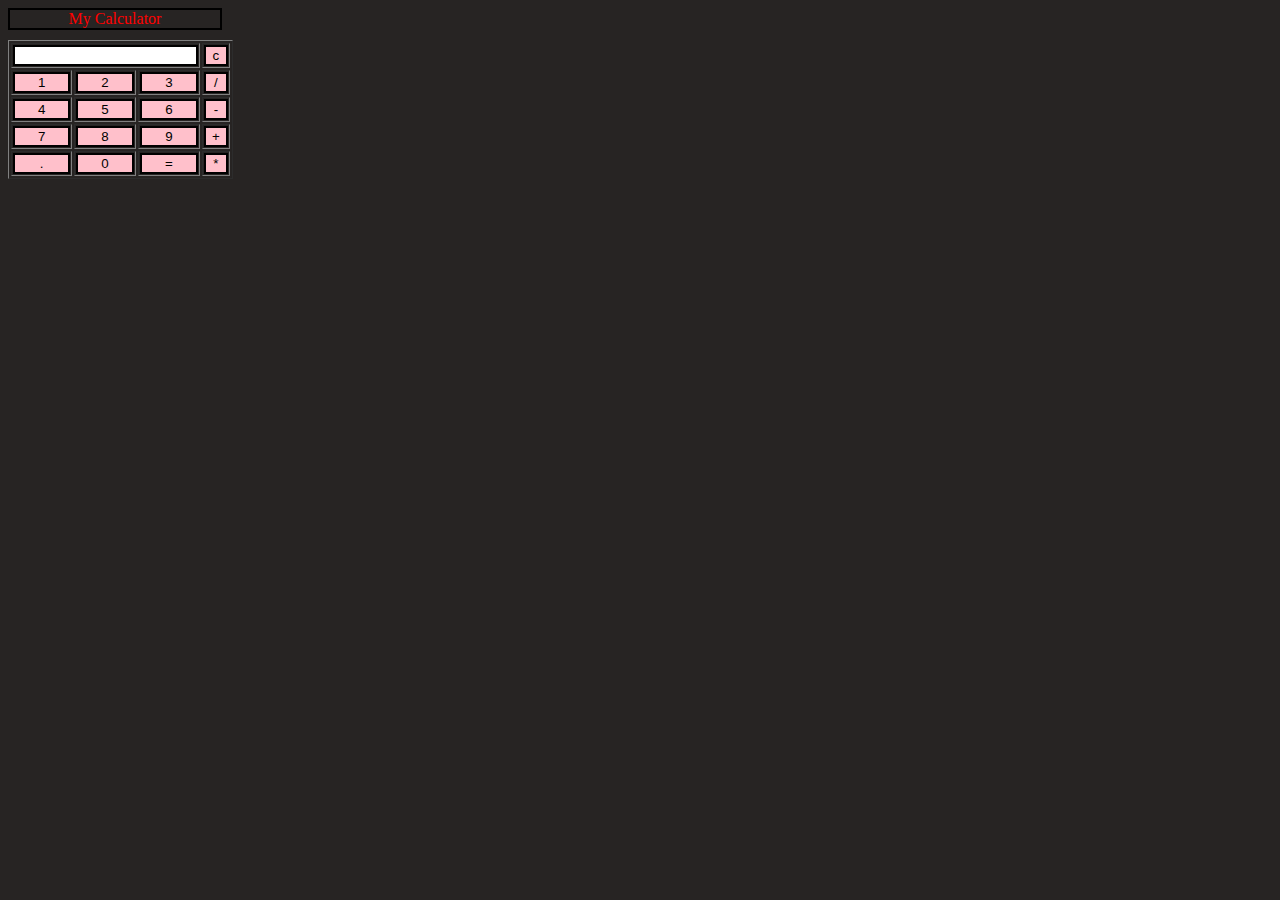
<file: index.html>
<html>

<head>
    <script src="j1.js">
    </script>

    <link rel="stylesheet" href="cs1.css">



</head>
<!-- create table -->

<body bgcolor='#272423'>
    <div class=title>My Calculator</div>
    <table border="1">
        <tr>
            <td colspan="3"><input type="text" id="result" /></td>
            <!-- clr() function will call clr to clear all value -->
            <td><input type="button" value="c" onclick="clr()" /> </td>
        </tr>
        <tr>
            <!-- create button and assign value to each button -->
            <!-- dis("1") will call function dis to display value -->
            <td><input type="button" value="1" onclick="dis('1')" /> </td>
            <td><input type="button" value="2" onclick="dis('2')" /> </td>
            <td><input type="button" value="3" onclick="dis('3')" /> </td>
            <td><input type="button" value="/" onclick="dis('/')" /> </td>
        </tr>
        <tr>
            <td><input type="button" value="4" onclick="dis('4')" /> </td>
            <td><input type="button" value="5" onclick="dis('5')" /> </td>
            <td><input type="button" value="6" onclick="dis('6')" /> </td>
            <td><input type="button" value="-" onclick="dis('-')" /> </td>
        </tr>
        <tr>
            <td><input type="button" value="7" onclick="dis('7')" /> </td>
            <td><input type="button" value="8" onclick="dis('8')" /> </td>
            <td><input type="button" value="9" onclick="dis('9')" /> </td>
            <td><input type="button" value="+" onclick="dis('+')" /> </td>
        </tr>
        <tr>
            <td><input type="button" value="." onclick="dis('.')" /> </td>
            <td><input type="button" value="0" onclick="dis('0')" /> </td>
            <!-- solve function call function solve to evaluate value -->
            <td><input type="button" value="=" onclick="solve()" /> </td>
            <td><input type="button" value="*" onclick="dis('*')" /> </td>
        </tr>
    </table>
</body>

</html>
</file>
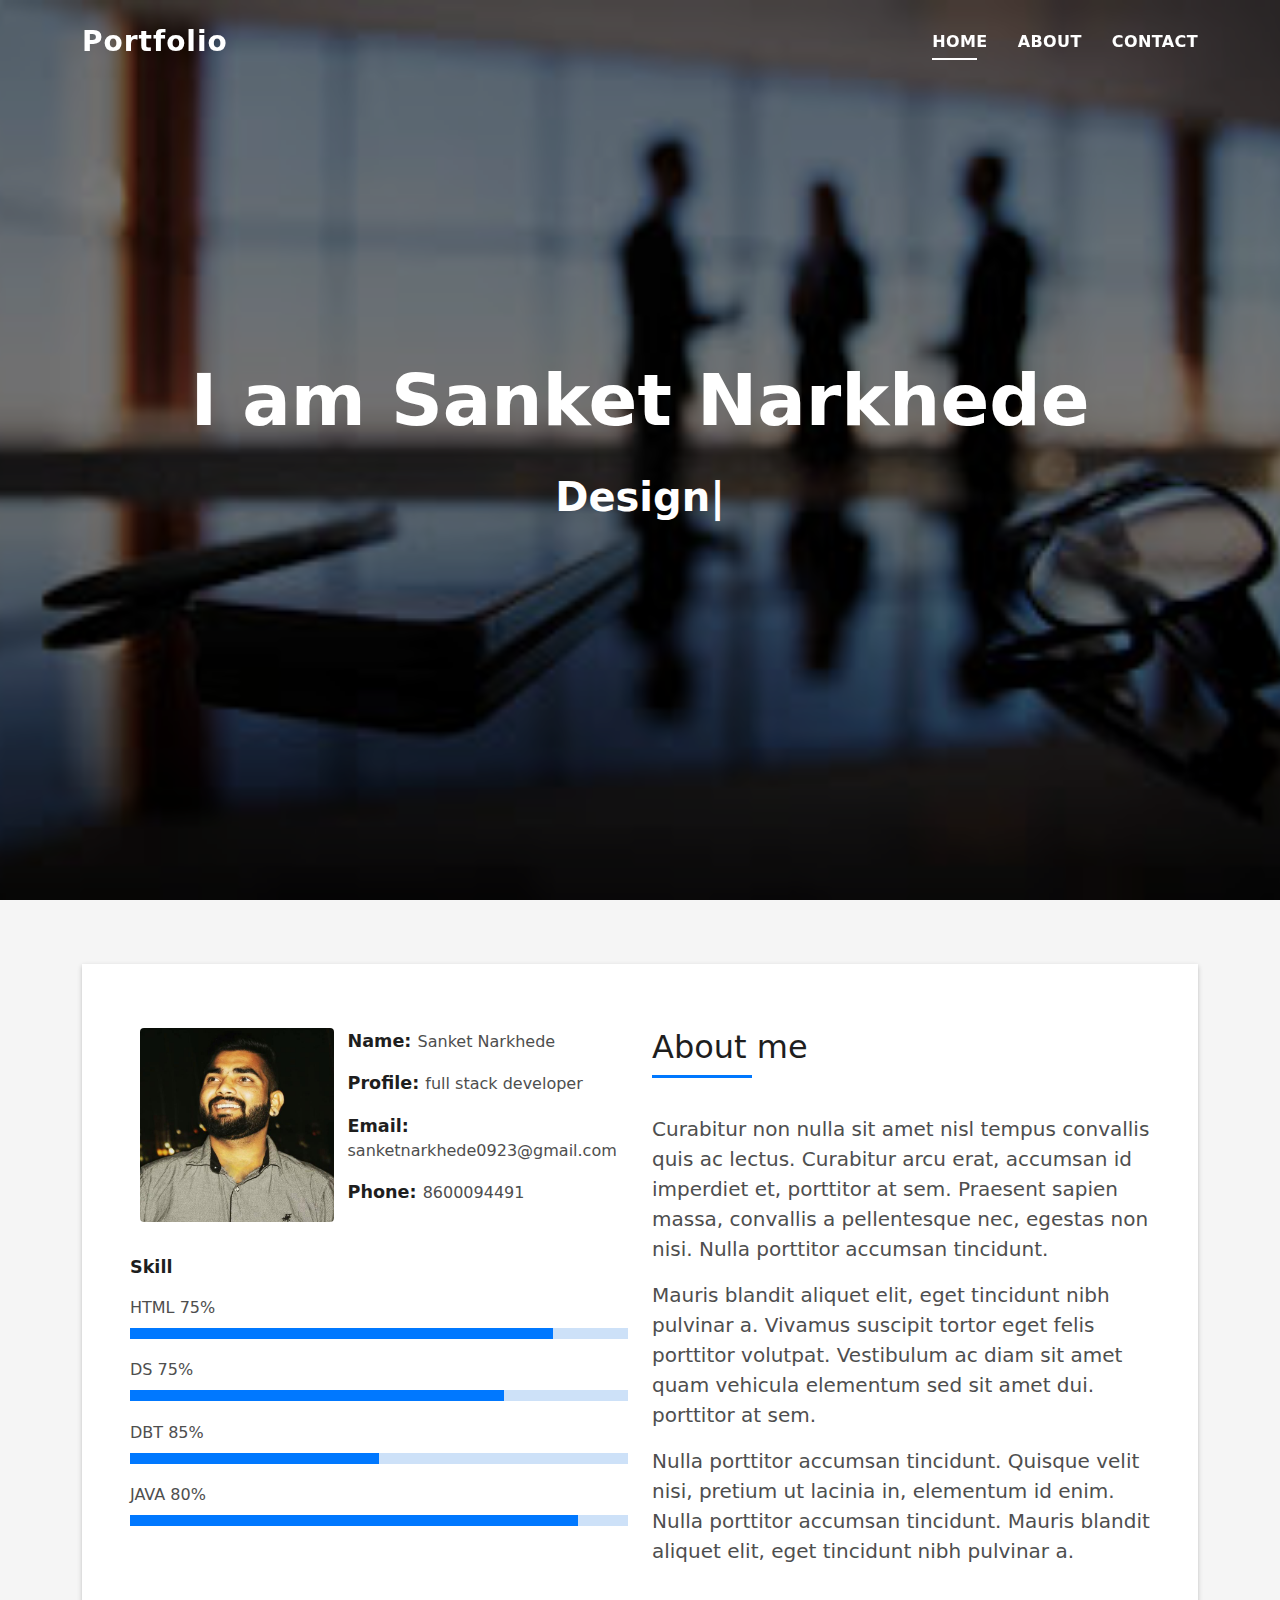
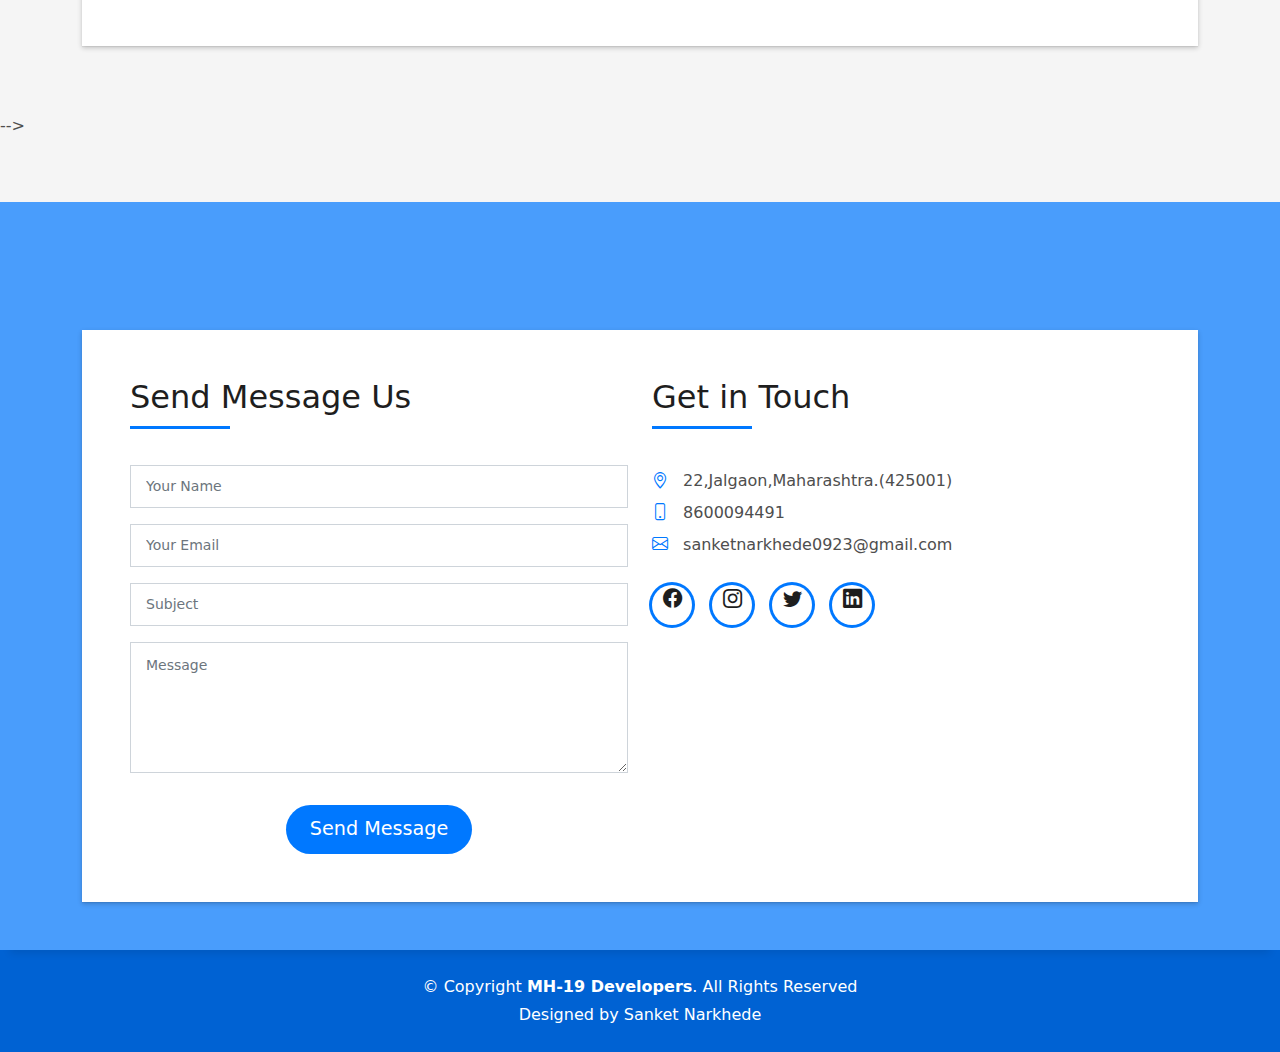
<file: PortFolio/index.html>
<!DOCTYPE html>
<html lang="en">

<head>
    <meta charset="utf-8">
    <meta content="width=device-width, initial-scale=1.0" name="viewport">

    <title>Portfolio - Index</title>
    <meta content="" name="description">
    <meta content="" name="keywords">

    <!-- Favicons -->
    <link href="assets/img/favicon.png" rel="icon">
    <link href="assets/img/apple-touch-icon.png" rel="apple-touch-icon">

    <!-- Vendor CSS Files -->
    <link href="assets/vendor/bootstrap/css/bootstrap.min.css" rel="stylesheet">
    <link href="assets/vendor/bootstrap-icons/bootstrap-icons.css" rel="stylesheet">
    <link href="assets/vendor/glightbox/css/glightbox.min.css" rel="stylesheet">
    <link href="assets/vendor/swiper/swiper-bundle.min.css" rel="stylesheet">

    <!-- Template Main CSS File -->
    <link href="assets/css/style.css" rel="stylesheet">

    <!-- =======================================================
  * Template Name: DevFolio - v4.3.0
  * Template URL: https://bootstrapmade.com/devfolio-bootstrap-portfolio-html-template/
  * Author: BootstrapMade.com
  * License: https://bootstrapmade.com/license/
  ======================================================== -->
</head>

<body>

    <!-- ======= Header ======= -->
    <header id="header" class="fixed-top">
        <div class="container d-flex align-items-center justify-content-between">

            <h1 class="logo"><a href="index.html">Portfolio</a></h1>
            <!-- Uncomment below if you prefer to use an image logo -->
            <!-- <a href="index.html" class="logo"><img src="assets/img/logo.png" alt="" class="img-fluid"></a>-->

            <nav id="navbar" class="navbar">
                <ul>
                    <li><a class="nav-link scrollto active" href="#hero">Home</a></li>
                    <li><a class="nav-link scrollto" href="#about">About</a></li>
                    <!---- <li><a class="nav-link scrollto" href="#services">Services</a></li>
                    <li><a class="nav-link scrollto " href="#work">Work</a></li>
                    <li><a class="nav-link scrollto " href="#blog">Blog</a></li>
                    <li class="dropdown"><a href="#"><span>Drop Down</span> <i class="bi bi-chevron-down"></i></a>   --->
                    <!---- <ul>
                            <li><a href="#">Drop Down 1</a></li>
                            <li class="dropdown"><a href="#"><span>Deep Drop Down</span> <i class="bi bi-chevron-right"></i></a>
                                <ul>
                                    <li><a href="#">Deep Drop Down 1</a></li>
                                    <li><a href="#">Deep Drop Down 2</a></li>
                                    <li><a href="#">Deep Drop Down 3</a></li>
                                    <li><a href="#">Deep Drop Down 4</a></li>
                                    <li><a href="#">Deep Drop Down 5</a></li>
                                </ul>
                            </li>
                            <li><a href="#">Drop Down 2</a></li>
                            <li><a href="#">Drop Down 3</a></li>
                            <li><a href="#">Drop Down 4</a></li>
                        </ul> --->
                    </li>
                    <li><a class="nav-link scrollto" href="#contact">Contact</a></li>
                </ul>
                <i class="bi bi-list mobile-nav-toggle"></i>
            </nav>
            <!-- .navbar -->

        </div>
    </header>
    <!-- End Header -->

    <!-- ======= Hero Section ======= -->
    <div id="hero" class="hero route bg-image" style="background-image: url(assets/img/i1.jpg)">
        <div class="overlay-itro"></div>
        <div class="hero-content display-table">
            <div class="table-cell">
                <div class="container">
                    <!--<p class="display-6 color-d">Hello, world!</p>-->
                    <h1 class="hero-title mb-4">I am Sanket Narkhede</h1>
                    <p class="hero-subtitle"><span class="typed" data-typed-items="Designer,Software Developer, Freelancer,Mechanical Engineer"></span></p>
                    <!-- <p class="pt-3"><a class="btn btn-primary btn js-scroll px-4" href="#about" role="button">Learn More</a></p> -->
                </div>
            </div>
        </div>
    </div>
    <!-- End Hero Section -->

    <main id="main">

        <!-- ======= About Section ======= -->
        <section id="about" class="about-mf sect-pt4 route">
            <div class="container">
                <div class="row">
                    <div class="col-sm-12">
                        <div class="box-shadow-full">
                            <div class="row">
                                <div class="col-md-6">
                                    <div class="row">
                                        <div class="col-sm-6 col-md-5">
                                            <div class="about-img">
                                                <img src="assets/img/pp.jpg" class="img-fluid rounded b-shadow-a" alt="">
                                            </div>
                                        </div>
                                        <div class="col-sm-6 col-md-7">
                                            <div class="about-info">
                                                <p><span class="title-s">Name: </span> <span>Sanket Narkhede</span></p>
                                                <p><span class="title-s">Profile: </span> <span>full stack developer</span></p>
                                                <p><span class="title-s">Email: </span> <span>sanketnarkhede0923@gmail.com</span></p>
                                                <p><span class="title-s">Phone: </span> <span>8600094491</span></p>
                                            </div>
                                        </div>
                                    </div>
                                    <div class="skill-mf">
                                        <p class="title-s">Skill</p>
                                        <span>HTML</span> <span class="pull-right">75%</span>
                                        <div class="progress">
                                            <div class="progress-bar" role="progressbar" style="width: 85%;" aria-valuenow="85" aria-valuemin="0" aria-valuemax="100"></div>
                                        </div>
                                        <span>DS</span> <span class="pull-right">75%</span>
                                        <div class="progress">
                                            <div class="progress-bar" role="progressbar" style="width: 75%" aria-valuenow="75" aria-valuemin="0" aria-valuemax="100"></div>
                                        </div>
                                        <span>DBT</span> <span class="pull-right">85%</span>
                                        <div class="progress">
                                            <div class="progress-bar" role="progressbar" style="width: 50%" aria-valuenow="50" aria-valuemin="0" aria-valuemax="100"></div>
                                        </div>
                                        <span>JAVA</span> <span class="pull-right">80%</span>
                                        <div class="progress">
                                            <div class="progress-bar" role="progressbar" style="width: 90%" aria-valuenow="90" aria-valuemin="0" aria-valuemax="100"></div>
                                        </div>
                                    </div>
                                </div>
                                <div class="col-md-6">
                                    <div class="about-me pt-4 pt-md-0">
                                        <div class="title-box-2">
                                            <h5 class="title-left">
                                                About me
                                            </h5>
                                        </div>
                                        <p class="lead">
                                            Curabitur non nulla sit amet nisl tempus convallis quis ac lectus. Curabitur arcu erat, accumsan id imperdiet et, porttitor at sem. Praesent sapien massa, convallis a pellentesque nec, egestas non nisi. Nulla porttitor accumsan tincidunt.
                                        </p>
                                        <p class="lead">
                                            Mauris blandit aliquet elit, eget tincidunt nibh pulvinar a. Vivamus suscipit tortor eget felis porttitor volutpat. Vestibulum ac diam sit amet quam vehicula elementum sed sit amet dui. porttitor at sem.
                                        </p>
                                        <p class="lead">
                                            Nulla porttitor accumsan tincidunt. Quisque velit nisi, pretium ut lacinia in, elementum id enim. Nulla porttitor accumsan tincidunt. Mauris blandit aliquet elit, eget tincidunt nibh pulvinar a.
                                        </p>
                                    </div>
                                </div>
                            </div>
                        </div>
                    </div>
                </div>
            </div>
        </section>
        <!-- End About Section -->

        <!-- ======= Services Section ======= 
        <section id="services" class="services-mf pt-5 route">
            <div class="container">
                <div class="row">
                    <div class="col-sm-12">
                        <div class="title-box text-center">
                            <h3 class="title-a">
                                Services
                            </h3>
                            <p class="subtitle-a">
                                Lorem ipsum, dolor sit amet consectetur adipisicing elit.
                            </p>
                            <div class="line-mf"></div>
                        </div>
                    </div>
                </div>
                <div class="row">
                    <div class="col-md-4">
                        <div class="service-box">
                            <div class="service-ico">
                                <span class="ico-circle"><i class="bi bi-briefcase"></i></span>
                            </div>
                            <div class="service-content">
                                <h2 class="s-title">Web Design</h2>
                                <p class="s-description text-center">
                                    Lorem ipsum dolor sit amet consectetur adipisicing elit. Magni adipisci eaque autem fugiat! Quia, provident vitae! Magni tempora perferendis eum non provident.
                                </p>
                            </div>
                        </div>
                    </div>
                    <div class="col-md-4">
                        <div class="service-box">
                            <div class="service-ico">
                                <span class="ico-circle"><i class="bi bi-card-checklist"></i></span>
                            </div>
                            <div class="service-content">
                                <h2 class="s-title">Web Development</h2>
                                <p class="s-description text-center">
                                    Lorem ipsum dolor sit amet consectetur adipisicing elit. Magni adipisci eaque autem fugiat! Quia, provident vitae! Magni tempora perferendis eum non provident.
                                </p>
                            </div>
                        </div>
                    </div>
                    <div class="col-md-4">
                        <div class="service-box">
                            <div class="service-ico">
                                <span class="ico-circle"><i class="bi bi-bar-chart"></i></span>
                            </div>
                            <div class="service-content">
                                <h2 class="s-title">Photography</h2>
                                <p class="s-description text-center">
                                    Lorem ipsum dolor sit amet consectetur adipisicing elit. Magni adipisci eaque autem fugiat! Quia, provident vitae! Magni tempora perferendis eum non provident.
                                </p>
                            </div>
                        </div>
                    </div>
                    <div class="col-md-4">
                        <div class="service-box">
                            <div class="service-ico">
                                <span class="ico-circle"><i class="bi bi-binoculars"></i></span>
                            </div>
                            <div class="service-content">
                                <h2 class="s-title">Responsive Design</h2>
                                <p class="s-description text-center">
                                    Lorem ipsum dolor sit amet consectetur adipisicing elit. Magni adipisci eaque autem fugiat! Quia, provident vitae! Magni tempora perferendis eum non provident.
                                </p>
                            </div>
                        </div>
                    </div>
                    <div class="col-md-4">
                        <div class="service-box">
                            <div class="service-ico">
                                <span class="ico-circle"><i class="bi bi-brightness-high"></i></span>
                            </div>
                            <div class="service-content">
                                <h2 class="s-title">Graphic Design</h2>
                                <p class="s-description text-center">
                                    Lorem ipsum dolor sit amet consectetur adipisicing elit. Magni adipisci eaque autem fugiat! Quia, provident vitae! Magni tempora perferendis eum non provident.
                                </p>
                            </div>
                        </div>
                    </div>
                    <div class="col-md-4">
                        <div class="service-box">
                            <div class="service-ico">
                                <span class="ico-circle"><i class="bi bi-calendar4-week"></i></span>
                            </div>
                            <div class="service-content">
                                <h2 class="s-title">Marketing Services</h2>
                                <p class="s-description text-center">
                                    Lorem ipsum dolor sit amet consectetur adipisicing elit. Magni adipisci eaque autem fugiat! Quia, provident vitae! Magni tempora perferendis eum non provident.
                                </p>
                            </div>
                        </div>
                    </div>
                </div>
            </div>
        </section>
         End Services Section -->

        <!-- ======= Counter Section ======= 
        <div class="section-counter paralax-mf bg-image" style="background-image: url(assets/img/counters-bg.jpg)">
            <div class="overlay-mf"></div>
            <div class="container position-relative">
                <div class="row">
                    <div class="col-sm-3 col-lg-3">
                        <div class="counter-box counter-box pt-4 pt-md-0">
                            <div class="counter-ico">
                                <span class="ico-circle"><i class="bi bi-check"></i></span>
                            </div>
                            <div class="counter-num">
                                <p data-purecounter-start="0" data-purecounter-end="450" data-purecounter-duration="1" class="counter purecounter"></p>
                                <span class="counter-text">WORKS COMPLETED</span>
                            </div>
                        </div>
                    </div>
                    <div class="col-sm-3 col-lg-3">
                        <div class="counter-box pt-4 pt-md-0">
                            <div class="counter-ico">
                                <span class="ico-circle"><i class="bi bi-journal-richtext"></i></span>
                            </div>
                            <div class="counter-num">
                                <p data-purecounter-start="0" data-purecounter-end="25" data-purecounter-duration="1" class="counter purecounter"></p>
                                <span class="counter-text">YEARS OF EXPERIENCE</span>
                            </div>
                        </div>
                    </div>
                    <div class="col-sm-3 col-lg-3">
                        <div class="counter-box pt-4 pt-md-0">
                            <div class="counter-ico">
                                <span class="ico-circle"><i class="bi bi-people"></i></span>
                            </div>
                            <div class="counter-num">
                                <p data-purecounter-start="0" data-purecounter-end="550" data-purecounter-duration="1" class="counter purecounter"></p>
                                <span class="counter-text">TOTAL CLIENTS</span>
                            </div>
                        </div>
                    </div>
                    <div class="col-sm-3 col-lg-3">
                        <div class="counter-box pt-4 pt-md-0">
                            <div class="counter-ico">
                                <span class="ico-circle"><i class="bi bi-award"></i></span>
                            </div>
                            <div class="counter-num">
                                <p data-purecounter-start="0" data-purecounter-end="48" data-purecounter-duration="1" class="counter purecounter"></p>
                                <span class="counter-text">AWARD WON</span>
                            </div>
                        </div>
                    </div>
                </div>
            </div>
        </div>
         End Counter Section -->

        <!-- ======= Portfolio Section ======= 
        <section id="work" class="portfolio-mf sect-pt4 route">
            <div class="container">
                <div class="row">
                    <div class="col-sm-12">
                        <div class="title-box text-center">
                            <h3 class="title-a">
                                Portfolio
                            </h3>
                            <p class="subtitle-a">
                                Lorem ipsum, dolor sit amet consectetur adipisicing elit.
                            </p>
                            <div class="line-mf"></div>
                        </div>
                    </div>
                </div>
                <div class="row">
                    <div class="col-md-4">
                        <div class="work-box">
                            <a href="assets/img/work-1.jpg" data-gallery="portfolioGallery" class="portfolio-lightbox">
                                <div class="work-img">
                                    <img src="assets/img/work-1.jpg" alt="" class="img-fluid">
                                </div>
                            </a>
                            <div class="work-content">
                                <div class="row">
                                    <div class="col-sm-8">
                                        <h2 class="w-title">Lorem impsum dolor</h2>
                                        <div class="w-more">
                                            <span class="w-ctegory">Web Design</span> / <span class="w-date">18 Sep. 2018</span>
                                        </div>
                                    </div>
                                    <div class="col-sm-4">
                                        <div class="w-like">
                                            <a href="portfolio-details.html"> <span class="bi bi-plus-circle"></span></a>
                                        </div>
                                    </div>
                                </div>
                            </div>
                        </div>
                    </div>
                    <div class="col-md-4">
                        <div class="work-box">
                            <a href="assets/img/work-2.jpg" data-gallery="portfolioGallery" class="portfolio-lightbox">
                                <div class="work-img">
                                    <img src="assets/img/work-2.jpg" alt="" class="img-fluid">
                                </div>
                            </a>
                            <div class="work-content">
                                <div class="row">
                                    <div class="col-sm-8">
                                        <h2 class="w-title">Loreda Cuno Nere</h2>
                                        <div class="w-more">
                                            <span class="w-ctegory">Web Design</span> / <span class="w-date">18 Sep. 2018</span>
                                        </div>
                                    </div>
                                    <div class="col-sm-4">
                                        <div class="w-like">
                                            <a href="portfolio-details.html"> <span class="bi bi-plus-circle"></span></a>
                                        </div>
                                    </div>
                                </div>
                            </div>
                        </div>
                    </div>
                    <div class="col-md-4">
                        <div class="work-box">
                            <a href="assets/img/work-3.jpg" data-gallery="portfolioGallery" class="portfolio-lightbox">
                                <div class="work-img">
                                    <img src="assets/img/work-3.jpg" alt="" class="img-fluid">
                                </div>
                            </a>
                            <div class="work-content">
                                <div class="row">
                                    <div class="col-sm-8">
                                        <h2 class="w-title">Mavrito Lana Dere</h2>
                                        <div class="w-more">
                                            <span class="w-ctegory">Web Design</span> / <span class="w-date">18 Sep. 2018</span>
                                        </div>
                                    </div>
                                    <div class="col-sm-4">
                                        <div class="w-like">
                                            <a href="portfolio-details.html"> <span class="bi bi-plus-circle"></span></a>
                                        </div>
                                    </div>
                                </div>
                            </div>
                        </div>
                    </div>
                    <div class="col-md-4">
                        <div class="work-box">
                            <a href="assets/img/work-4.jpg" data-gallery="portfolioGallery" class="portfolio-lightbox">
                                <div class="work-img">
                                    <img src="assets/img/work-4.jpg" alt="" class="img-fluid">
                                </div>
                            </a>
                            <div class="work-content">
                                <div class="row">
                                    <div class="col-sm-8">
                                        <h2 class="w-title">Bindo Laro Cado</h2>
                                        <div class="w-more">
                                            <span class="w-ctegory">Web Design</span> / <span class="w-date">18 Sep. 2018</span>
                                        </div>
                                    </div>
                                    <div class="col-sm-4">
                                        <div class="w-like">
                                            <a href="portfolio-details.html"> <span class="bi bi-plus-circle"></span></a>
                                        </div>
                                    </div>
                                </div>
                            </div>
                        </div>
                    </div>
                    <div class="col-md-4">
                        <div class="work-box">
                            <a href="assets/img/work-5.jpg" data-gallery="portfolioGallery" class="portfolio-lightbox">
                                <div class="work-img">
                                    <img src="assets/img/work-5.jpg" alt="" class="img-fluid">
                                </div>
                            </a>
                            <div class="work-content">
                                <div class="row">
                                    <div class="col-sm-8">
                                        <h2 class="w-title">Studio Lena Mado</h2>
                                        <div class="w-more">
                                            <span class="w-ctegory">Web Design</span> / <span class="w-date">18 Sep. 2018</span>
                                        </div>
                                    </div>
                                    <div class="col-sm-4">
                                        <div class="w-like">
                                            <a href="portfolio-details.html"> <span class="bi bi-plus-circle"></span></a>
                                        </div>
                                    </div>
                                </div>
                            </div>
                        </div>
                    </div>
                    <div class="col-md-4">
                        <div class="work-box">
                            <a href="assets/img/work-6.jpg" data-gallery="portfolioGallery" class="portfolio-lightbox">
                                <div class="work-img">
                                    <img src="assets/img/work-6.jpg" alt="" class="img-fluid">
                                </div>
                            </a>
                            <div class="work-content">
                                <div class="row">
                                    <div class="col-sm-8">
                                        <h2 class="w-title">Studio Big Bang</h2>
                                        <div class="w-more">
                                            <span class="w-ctegory">Web Design</span> / <span class="w-date">18 Sep. 2017</span>
                                        </div>
                                    </div>
                                    <div class="col-sm-4">
                                        <div class="w-like">
                                            <a href="portfolio-details.html"> <span class="bi bi-plus-circle"></span></a>
                                        </div>
                                    </div>
                                </div>
                            </div>
                        </div>
                    </div>

                </div>
            </div>
        </section>
         End Portfolio Section -->

        <!-- ======= Testimonials Section ======= 
        <div class="testimonials paralax-mf bg-image" style="background-image: url(assets/img/overlay-bg.jpg)">
            <div class="overlay-mf"></div>
            <div class="container">
                <div class="row">
                    <div class="col-md-12">

                        <div class="testimonials-slider swiper-container" data-aos="fade-up" data-aos-delay="100">
                            <div class="swiper-wrapper">

                                <div class="swiper-slide">
                                    <div class="testimonial-box">
                                        <div class="author-test">
                                            <img src="assets/img/testimonial-2.jpg" alt="" class="rounded-circle b-shadow-a">
                                            <span class="author">Xavi Alonso</span>
                                        </div>
                                        <div class="content-test">
                                            <p class="description lead">
                                                Curabitur arcu erat, accumsan id imperdiet et, porttitor at sem. Lorem ipsum dolor sit amet, consectetur adipiscing elit.
                                            </p>
                                        </div>
                                    </div>
                                </div>
                                 End testimonial item 

                                <div class="swiper-slide">
                                    <div class="testimonial-box">
                                        <div class="author-test">
                                            <img src="assets/img/testimonial-4.jpg" alt="" class="rounded-circle b-shadow-a">
                                            <span class="author">Marta Socrate</span>
                                        </div>
                                        <div class="content-test">
                                            <p class="description lead">
                                                Curabitur arcu erat, accumsan id imperdiet et, porttitor at sem. Lorem ipsum dolor sit amet, consectetur adipiscing elit.
                                            </p>
                                        </div>
                                    </div>
                                </div>
                                <!-- End testimonial item -->
        </div>
        <div class="swiper-pagination"></div>
        </div>

        <div id="testimonial-mf" class="owl-carousel owl-theme">

        </div> -->
        </div>
        </div>
        </div>
        </div>
        <!-- End Testimonials Section -->

        <!-- ======= Blog Section ======= 
        <section id="blog" class="blog-mf sect-pt4 route">
            <div class="container">
                <div class="row">
                    <div class="col-sm-12">
                        <div class="title-box text-center">
                            <h3 class="title-a">
                                Blog
                            </h3>
                            <p class="subtitle-a">
                                Lorem ipsum, dolor sit amet consectetur adipisicing elit.
                            </p>
                            <div class="line-mf"></div>
                        </div>
                    </div>
                </div>
                <div class="row">
                    <div class="col-md-4">
                        <div class="card card-blog">
                            <div class="card-img">
                                <a href="blog-single.html"><img src="assets/img/post-1.jpg" alt="" class="img-fluid"></a>
                            </div>
                            <div class="card-body">
                                <div class="card-category-box">
                                    <div class="card-category">
                                        <h6 class="category">Travel</h6>
                                    </div>
                                </div>
                                <h3 class="card-title"><a href="blog-single.html">See more ideas about Travel</a></h3>
                                <p class="card-description">
                                    Proin eget tortor risus. Pellentesque in ipsum id orci porta dapibus. Praesent sapien massa, convallis a pellentesque nec, egestas non nisi.
                                </p>
                            </div>
                            <div class="card-footer">
                                <div class="post-author">
                                    <a href="#">
                                        <img src="assets/img/testimonial-2.jpg" alt="" class="avatar rounded-circle">
                                        <span class="author">Morgan Freeman</span>
                                    </a>
                                </div>
                                <div class="post-date">
                                    <span class="bi bi-clock"></span> 10 min
                                </div>
                            </div>
                        </div>
                    </div>
                    <div class="col-md-4">
                        <div class="card card-blog">
                            <div class="card-img">
                                <a href="blog-single.html"><img src="assets/img/post-2.jpg" alt="" class="img-fluid"></a>
                            </div>
                            <div class="card-body">
                                <div class="card-category-box">
                                    <div class="card-category">
                                        <h6 class="category">Web Design</h6>
                                    </div>
                                </div>
                                <h3 class="card-title"><a href="blog-single.html">See more ideas about Travel</a></h3>
                                <p class="card-description">
                                    Proin eget tortor risus. Pellentesque in ipsum id orci porta dapibus. Praesent sapien massa, convallis a pellentesque nec, egestas non nisi.
                                </p>
                            </div>
                            <div class="card-footer">
                                <div class="post-author">
                                    <a href="#">
                                        <img src="assets/img/testimonial-2.jpg" alt="" class="avatar rounded-circle">
                                        <span class="author">Morgan Freeman</span>
                                    </a>
                                </div>
                                <div class="post-date">
                                    <span class="bi bi-clock"></span> 10 min
                                </div>
                            </div>
                        </div>
                    </div>
                    <div class="col-md-4">
                        <div class="card card-blog">
                            <div class="card-img">
                                <a href="blog-single.html"><img src="assets/img/post-3.jpg" alt="" class="img-fluid"></a>
                            </div>
                            <div class="card-body">
                                <div class="card-category-box">
                                    <div class="card-category">
                                        <h6 class="category">Web Design</h6>
                                    </div>
                                </div>
                                <h3 class="card-title"><a href="blog-single.html">See more ideas about Travel</a></h3>
                                <p class="card-description">
                                    Proin eget tortor risus. Pellentesque in ipsum id orci porta dapibus. Praesent sapien massa, convallis a pellentesque nec, egestas non nisi.
                                </p>
                            </div>
                            <div class="card-footer">
                                <div class="post-author">
                                    <a href="#">
                                        <img src="assets/img/testimonial-2.jpg" alt="" class="avatar rounded-circle">
                                        <span class="author">Morgan Freeman</span>
                                    </a>
                                </div>
                                <div class="post-date">
                                    <span class="bi bi-clock"></span> 10 min
                                </div>
                            </div>
                        </div>
                    </div>
                </div>
            </div>
        </section>
         End Blog Section -->

        <!-- ======= Contact Section ======= -->
        <section id="contact" class="paralax-mf footer-paralax bg-image sect-mt4 route" style="background-image: url(assets/img/overlay-bg.jpg)">
            <div class="overlay-mf"></div>
            <div class="container">
                <div class="row">
                    <div class="col-sm-12">
                        <div class="contact-mf">
                            <div id="contact" class="box-shadow-full">
                                <div class="row">
                                    <div class="col-md-6">
                                        <div class="title-box-2">
                                            <h5 class="title-left">
                                                Send Message Us
                                            </h5>
                                        </div>
                                        <div>
                                            <form action="forms/contact.php" method="post" role="form" class="php-email-form">
                                                <div class="row">
                                                    <div class="col-md-12 mb-3">
                                                        <div class="form-group">
                                                            <input type="text" name="name" class="form-control" id="name" placeholder="Your Name" required>
                                                        </div>
                                                    </div>
                                                    <div class="col-md-12 mb-3">
                                                        <div class="form-group">
                                                            <input type="email" class="form-control" name="email" id="email" placeholder="Your Email" required>
                                                        </div>
                                                    </div>
                                                    <div class="col-md-12 mb-3">
                                                        <div class="form-group">
                                                            <input type="text" class="form-control" name="subject" id="subject" placeholder="Subject" required>
                                                        </div>
                                                    </div>
                                                    <div class="col-md-12">
                                                        <div class="form-group">
                                                            <textarea class="form-control" name="message" rows="5" placeholder="Message" required></textarea>
                                                        </div>
                                                    </div>
                                                    <div class="col-md-12 text-center my-3">
                                                        <div class="loading">Loading</div>
                                                        <div class="error-message"></div>
                                                        <div class="sent-message">Your message has been sent. Thank you!</div>
                                                    </div>
                                                    <div class="col-md-12 text-center">
                                                        <button type="submit" class="button button-a button-big button-rouded">Send Message</button>
                                                    </div>
                                                </div>
                                            </form>
                                        </div>
                                    </div>
                                    <div class="col-md-6">
                                        <div class="title-box-2 pt-4 pt-md-0">
                                            <h5 class="title-left">
                                                Get in Touch
                                            </h5>
                                        </div>
                                        <div class="more-info">
                                            <!---<p class="lead">
                                                Lorem ipsum dolor sit amet consectetur adipisicing elit. Facilis dolorum dolorem soluta quidem expedita aperiam aliquid at. Totam magni ipsum suscipit amet? Autem nemo esse laboriosam ratione nobis mollitia inventore?
                                            </p> --->
                                            <ul class="list-ico">
                                                <li><span class="bi bi-geo-alt"></span> 22,Jalgaon,Maharashtra.(425001)</li>
                                                <li><span class="bi bi-phone"></span> 8600094491</li>
                                                <li><span class="bi bi-envelope"></span> sanketnarkhede0923@gmail.com</li>
                                            </ul>
                                        </div>
                                        <div class="socials">
                                            <ul>
                                                <li><a href=""><span class="ico-circle"><i class="bi bi-facebook"></i></span></a></li>
                                                <li><a href=""><span class="ico-circle"><i class="bi bi-instagram"></i></span></a></li>
                                                <li><a href=""><span class="ico-circle"><i class="bi bi-twitter"></i></span></a></li>
                                                <li><a href=""><span class="ico-circle"><i class="bi bi-linkedin"></i></span></a></li>
                                            </ul>
                                        </div>
                                    </div>
                                </div>
                            </div>
                        </div>
                    </div>
                </div>
            </div>
        </section>
        <!-- End Contact Section -->

    </main>
    <!-- End #main -->

    <!-- ======= Footer ======= -->
    <footer>
        <div class="container">
            <div class="row">
                <div class="col-sm-12">
                    <div class="copyright-box">
                        <p class="copyright">&copy; Copyright <strong>MH-19 Developers</strong>. All Rights Reserved</p>
                        <div class="credits">
                            <!--
              All the links in the footer should remain intact.
              You can delete the links only if you purchased the pro version.
              Licensing information: https://bootstrapmade.com/license/
              Purchase the pro version with working PHP/AJAX contact form: https://bootstrapmade.com/buy/?theme=DevFolio
            -->
                            Designed by <a href="https://bootstrapmade.com/">Sanket Narkhede</a>
                        </div>
                    </div>
                </div>
            </div>
        </div>
    </footer>
    <!-- End  Footer -->

    <div id="preloader"></div>
    <a href="#" class="back-to-top d-flex align-items-center justify-content-center"><i class="bi bi-arrow-up-short"></i></a>

    <!-- Vendor JS Files -->
    <script src="assets/vendor/bootstrap/js/bootstrap.bundle.min.js"></script>
    <script src="assets/vendor/glightbox/js/glightbox.min.js"></script>
    <script src="assets/vendor/php-email-form/validate.js"></script>
    <script src="assets/vendor/purecounter/purecounter.js"></script>
    <script src="assets/vendor/swiper/swiper-bundle.min.js"></script>
    <script src="assets/vendor/typed.js/typed.min.js"></script>

    <!-- Template Main JS File -->
    <script src="assets/js/main.js"></script>

</body>

</html>
</file>
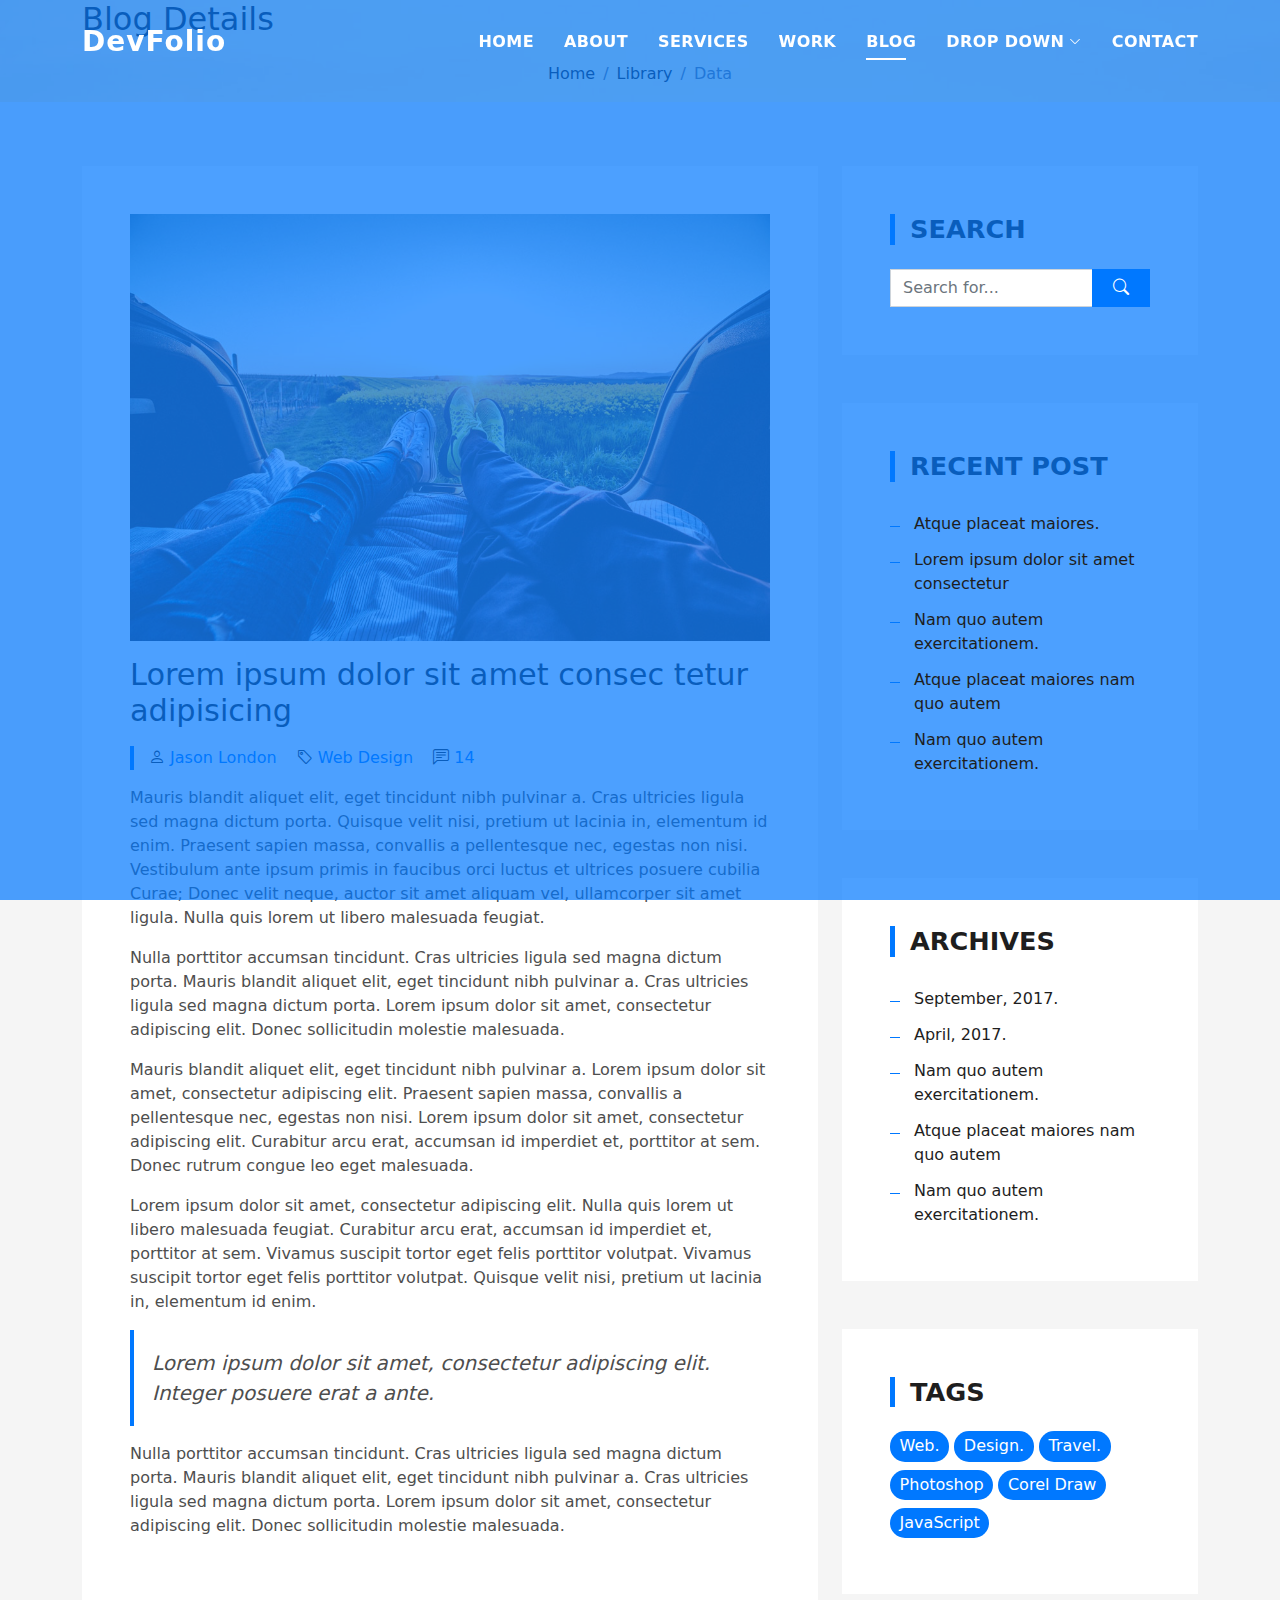
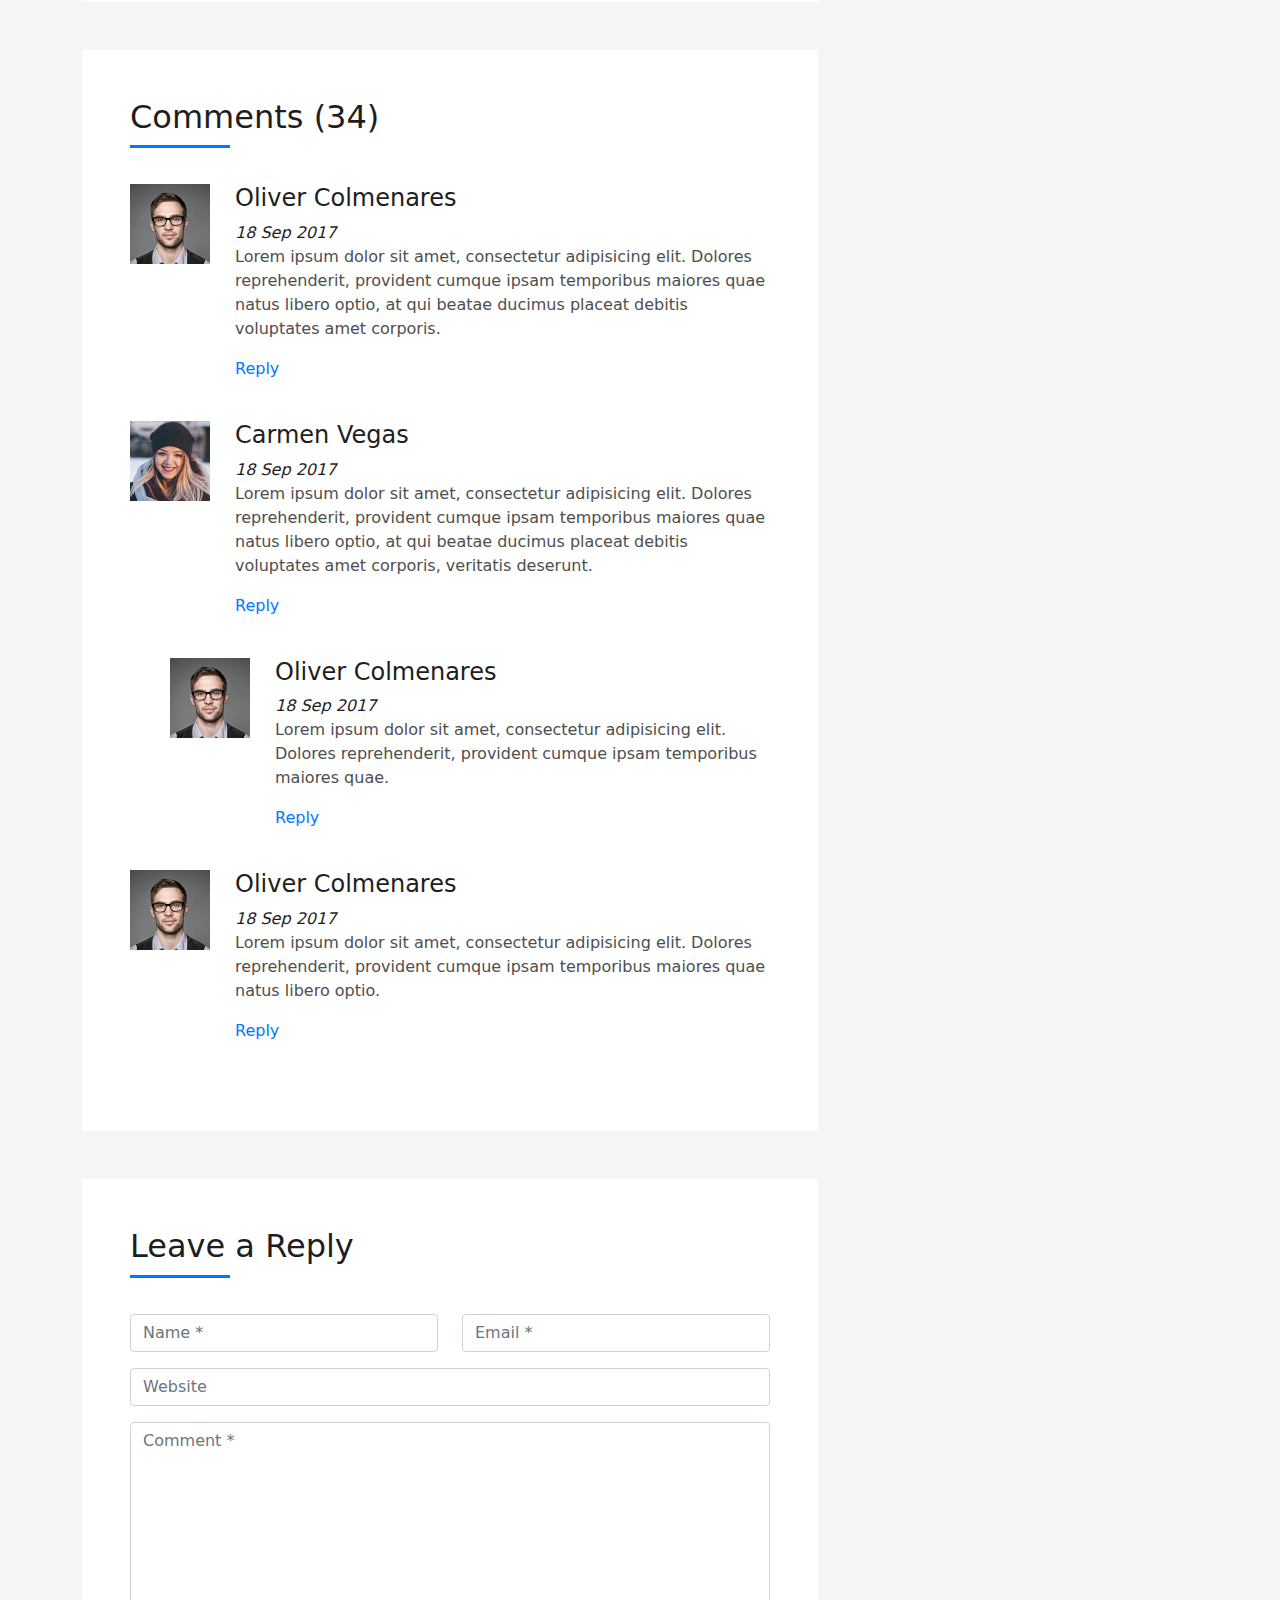
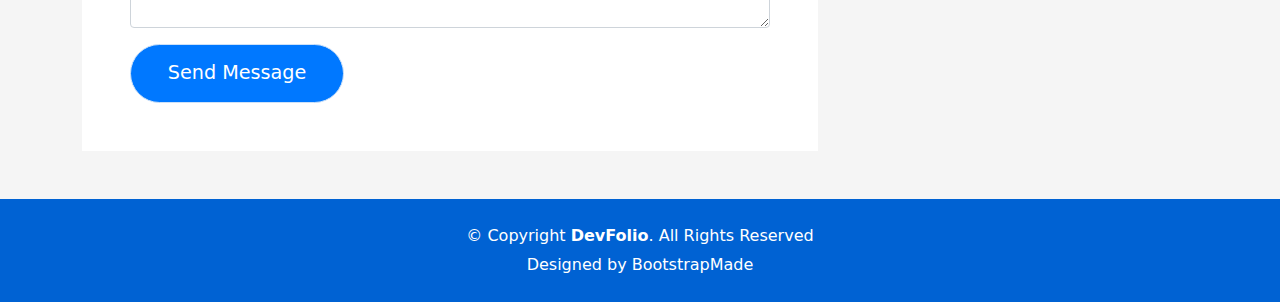
<file: blog-single.html>
<!DOCTYPE html>
<html lang="en">

<head>
  <meta charset="utf-8">
  <meta content="width=device-width, initial-scale=1.0" name="viewport">

  <title>DevFolio Bootstrap Portfolio Template - Blog Single</title>
  <meta content="" name="description">
  <meta content="" name="keywords">

  <!-- Favicons -->
  <link href="assets/img/favicon.png" rel="icon">
  <link href="assets/img/apple-touch-icon.png" rel="apple-touch-icon">

  <!-- Vendor CSS Files -->
  <link href="assets/vendor/bootstrap/css/bootstrap.min.css" rel="stylesheet">
  <link href="assets/vendor/bootstrap-icons/bootstrap-icons.css" rel="stylesheet">
  <link href="assets/vendor/glightbox/css/glightbox.min.css" rel="stylesheet">
  <link href="assets/vendor/swiper/swiper-bundle.min.css" rel="stylesheet">

  <!-- Template Main CSS File -->
  <link href="assets/css/style.css" rel="stylesheet">

  <!-- =======================================================
  * Template Name: DevFolio - v4.3.0
  * Template URL: https://bootstrapmade.com/devfolio-bootstrap-portfolio-html-template/
  * Author: BootstrapMade.com
  * License: https://bootstrapmade.com/license/
  ======================================================== -->
</head>

<body>

  <!-- ======= Header ======= -->
  <header id="header" class="fixed-top">
    <div class="container d-flex align-items-center justify-content-between">

      <h1 class="logo"><a href="index.html">DevFolio</a></h1>
      <!-- Uncomment below if you prefer to use an image logo -->
      <!-- <a href="index.html" class="logo"><img src="assets/img/logo.png" alt="" class="img-fluid"></a>-->

      <nav id="navbar" class="navbar">
        <ul>
          <li><a class="nav-link scrollto " href="#hero">Home</a></li>
          <li><a class="nav-link scrollto" href="#about">About</a></li>
          <li><a class="nav-link scrollto" href="#services">Services</a></li>
          <li><a class="nav-link scrollto " href="#work">Work</a></li>
          <li><a class="nav-link scrollto " href="#blog">Blog</a></li>
          <li class="dropdown"><a href="#"><span>Drop Down</span> <i class="bi bi-chevron-down"></i></a>
            <ul>
              <li><a href="#">Drop Down 1</a></li>
              <li class="dropdown"><a href="#"><span>Deep Drop Down</span> <i class="bi bi-chevron-right"></i></a>
                <ul>
                  <li><a href="#">Deep Drop Down 1</a></li>
                  <li><a href="#">Deep Drop Down 2</a></li>
                  <li><a href="#">Deep Drop Down 3</a></li>
                  <li><a href="#">Deep Drop Down 4</a></li>
                  <li><a href="#">Deep Drop Down 5</a></li>
                </ul>
              </li>
              <li><a href="#">Drop Down 2</a></li>
              <li><a href="#">Drop Down 3</a></li>
              <li><a href="#">Drop Down 4</a></li>
            </ul>
          </li>
          <li><a class="nav-link scrollto" href="#contact">Contact</a></li>
        </ul>
        <i class="bi bi-list mobile-nav-toggle"></i>
      </nav><!-- .navbar -->

    </div>
  </header><!-- End Header -->

  <div class="intro intro-single route bg-image" style="background-image: url(assets/img/overlay-bg.jpg)">
    <div class="overlay-mf"></div>
    <div class="intro-content display-table">
      <div class="table-cell">
        <div class="container">
          <h2 class="intro-title mb-4">Blog Details</h2>
          <ol class="breadcrumb d-flex justify-content-center">
            <li class="breadcrumb-item">
              <a href="#">Home</a>
            </li>
            <li class="breadcrumb-item">
              <a href="#">Library</a>
            </li>
            <li class="breadcrumb-item active">Data</li>
          </ol>
        </div>
      </div>
    </div>
  </div>

  <main id="main">

    <!-- ======= Blog Single Section ======= -->
    <section class="blog-wrapper sect-pt4" id="blog">
      <div class="container">
        <div class="row">
          <div class="col-md-8">
            <div class="post-box">
              <div class="post-thumb">
                <img src="assets/img/post-1.jpg" class="img-fluid" alt="">
              </div>
              <div class="post-meta">
                <h1 class="article-title">Lorem ipsum dolor sit amet consec tetur adipisicing</h1>
                <ul>
                  <li>
                    <span class="bi bi-person"></span>
                    <a href="#">Jason London</a>
                  </li>
                  <li>
                    <span class="bi bi-tag"></span>
                    <a href="#">Web Design</a>
                  </li>
                  <li>
                    <span class="bi bi-chat-left-text"></span>
                    <a href="#">14</a>
                  </li>
                </ul>
              </div>
              <div class="article-content">
                <p>
                  Mauris blandit aliquet elit, eget tincidunt nibh pulvinar a. Cras ultricies ligula sed magna dictum
                  porta. Quisque velit
                  nisi, pretium ut lacinia in, elementum id enim. Praesent sapien massa, convallis a pellentesque
                  nec, egestas non nisi. Vestibulum ante ipsum primis in faucibus orci luctus et ultrices posuere
                  cubilia Curae; Donec velit neque, auctor sit amet aliquam vel, ullamcorper sit amet ligula.
                  Nulla quis lorem ut libero malesuada feugiat.
                </p>
                <p>
                  Nulla porttitor accumsan tincidunt. Cras ultricies ligula sed magna dictum porta. Mauris blandit
                  aliquet elit, eget tincidunt
                  nibh pulvinar a. Cras ultricies ligula sed magna dictum porta. Lorem ipsum dolor sit amet,
                  consectetur adipiscing elit. Donec sollicitudin molestie malesuada.
                </p>
                <p>
                  Mauris blandit aliquet elit, eget tincidunt nibh pulvinar a. Lorem ipsum dolor sit amet, consectetur
                  adipiscing elit. Praesent
                  sapien massa, convallis a pellentesque nec, egestas non nisi. Lorem ipsum dolor sit amet,
                  consectetur adipiscing elit. Curabitur arcu erat, accumsan id imperdiet et, porttitor at
                  sem. Donec rutrum congue leo eget malesuada.
                </p>
                <p>
                  Lorem ipsum dolor sit amet, consectetur adipiscing elit. Nulla quis lorem ut libero malesuada feugiat.
                  Curabitur arcu erat,
                  accumsan id imperdiet et, porttitor at sem. Vivamus suscipit tortor eget felis porttitor
                  volutpat. Vivamus suscipit tortor eget felis porttitor volutpat. Quisque velit nisi, pretium
                  ut lacinia in, elementum id enim.
                </p>
                <blockquote class="blockquote">
                  <p class="mb-0">Lorem ipsum dolor sit amet, consectetur adipiscing elit. Integer posuere erat a ante.</p>
                </blockquote>
                <p>
                  Nulla porttitor accumsan tincidunt. Cras ultricies ligula sed magna dictum porta. Mauris blandit
                  aliquet elit, eget tincidunt
                  nibh pulvinar a. Cras ultricies ligula sed magna dictum porta. Lorem ipsum dolor sit amet,
                  consectetur adipiscing elit. Donec sollicitudin molestie malesuada.
                </p>
              </div>
            </div>
            <div class="box-comments">
              <div class="title-box-2">
                <h4 class="title-comments title-left">Comments (34)</h4>
              </div>
              <ul class="list-comments">
                <li>
                  <div class="comment-avatar">
                    <img src="assets/img/testimonial-2.jpg" alt="">
                  </div>
                  <div class="comment-details">
                    <h4 class="comment-author">Oliver Colmenares</h4>
                    <span>18 Sep 2017</span>
                    <p>
                      Lorem ipsum dolor sit amet, consectetur adipisicing elit. Dolores reprehenderit, provident cumque
                      ipsam temporibus maiores
                      quae natus libero optio, at qui beatae ducimus placeat debitis voluptates amet corporis.
                    </p>
                    <a href="3">Reply</a>
                  </div>
                </li>
                <li>
                  <div class="comment-avatar">
                    <img src="assets/img/testimonial-4.jpg" alt="">
                  </div>
                  <div class="comment-details">
                    <h4 class="comment-author">Carmen Vegas</h4>
                    <span>18 Sep 2017</span>
                    <p>
                      Lorem ipsum dolor sit amet, consectetur adipisicing elit. Dolores reprehenderit, provident cumque
                      ipsam temporibus maiores
                      quae natus libero optio, at qui beatae ducimus placeat debitis voluptates amet corporis,
                      veritatis deserunt.
                    </p>
                    <a href="3">Reply</a>
                  </div>
                </li>
                <li class="comment-children">
                  <div class="comment-avatar">
                    <img src="assets/img/testimonial-2.jpg" alt="">
                  </div>
                  <div class="comment-details">
                    <h4 class="comment-author">Oliver Colmenares</h4>
                    <span>18 Sep 2017</span>
                    <p>
                      Lorem ipsum dolor sit amet, consectetur adipisicing elit. Dolores reprehenderit, provident cumque
                      ipsam temporibus maiores
                      quae.
                    </p>
                    <a href="3">Reply</a>
                  </div>
                </li>
                <li>
                  <div class="comment-avatar">
                    <img src="assets/img/testimonial-2.jpg" alt="">
                  </div>
                  <div class="comment-details">
                    <h4 class="comment-author">Oliver Colmenares</h4>
                    <span>18 Sep 2017</span>
                    <p>
                      Lorem ipsum dolor sit amet, consectetur adipisicing elit. Dolores reprehenderit, provident cumque
                      ipsam temporibus maiores
                      quae natus libero optio.
                    </p>
                    <a href="3">Reply</a>
                  </div>
                </li>
              </ul>
            </div>
            <div class="form-comments">
              <div class="title-box-2">
                <h3 class="title-left">
                  Leave a Reply
                </h3>
              </div>
              <form class="form-mf">
                <div class="row">
                  <div class="col-md-6 mb-3">
                    <div class="form-group">
                      <input type="text" class="form-control input-mf" id="inputName" placeholder="Name *" required>
                    </div>
                  </div>
                  <div class="col-md-6 mb-3">
                    <div class="form-group">
                      <input type="email" class="form-control input-mf" id="inputEmail1" placeholder="Email *" required>
                    </div>
                  </div>
                  <div class="col-md-12 mb-3">
                    <div class="form-group">
                      <input type="url" class="form-control input-mf" id="inputUrl" placeholder="Website">
                    </div>
                  </div>
                  <div class="col-md-12 mb-3">
                    <div class="form-group">
                      <textarea id="textMessage" class="form-control input-mf" placeholder="Comment *" name="message" cols="45" rows="8" required></textarea>
                    </div>
                  </div>
                  <div class="col-md-12">
                    <button type="submit" class="button button-a button-big button-rouded">Send Message</button>
                  </div>
                </div>
              </form>
            </div>
          </div>
          <div class="col-md-4">
            <div class="widget-sidebar sidebar-search">
              <h5 class="sidebar-title">Search</h5>
              <div class="sidebar-content">
                <form>
                  <div class="input-group">
                    <input type="text" class="form-control" placeholder="Search for..." aria-label="Search for...">
                    <span class="input-group-btn">
                      <button class="btn btn-secondary btn-search" type="button">
                        <span class="bi bi-search"></span>
                      </button>
                    </span>
                  </div>
                </form>
              </div>
            </div>
            <div class="widget-sidebar">
              <h5 class="sidebar-title">Recent Post</h5>
              <div class="sidebar-content">
                <ul class="list-sidebar">
                  <li>
                    <a href="#">Atque placeat maiores.</a>
                  </li>
                  <li>
                    <a href="#">Lorem ipsum dolor sit amet consectetur</a>
                  </li>
                  <li>
                    <a href="#">Nam quo autem exercitationem.</a>
                  </li>
                  <li>
                    <a href="#">Atque placeat maiores nam quo autem</a>
                  </li>
                  <li>
                    <a href="#">Nam quo autem exercitationem.</a>
                  </li>
                </ul>
              </div>
            </div>
            <div class="widget-sidebar">
              <h5 class="sidebar-title">Archives</h5>
              <div class="sidebar-content">
                <ul class="list-sidebar">
                  <li>
                    <a href="#">September, 2017.</a>
                  </li>
                  <li>
                    <a href="#">April, 2017.</a>
                  </li>
                  <li>
                    <a href="#">Nam quo autem exercitationem.</a>
                  </li>
                  <li>
                    <a href="#">Atque placeat maiores nam quo autem</a>
                  </li>
                  <li>
                    <a href="#">Nam quo autem exercitationem.</a>
                  </li>
                </ul>
              </div>
            </div>
            <div class="widget-sidebar widget-tags">
              <h5 class="sidebar-title">Tags</h5>
              <div class="sidebar-content">
                <ul>
                  <li>
                    <a href="#">Web.</a>
                  </li>
                  <li>
                    <a href="#">Design.</a>
                  </li>
                  <li>
                    <a href="#">Travel.</a>
                  </li>
                  <li>
                    <a href="#">Photoshop</a>
                  </li>
                  <li>
                    <a href="#">Corel Draw</a>
                  </li>
                  <li>
                    <a href="#">JavaScript</a>
                  </li>
                </ul>
              </div>
            </div>
          </div>
        </div>
      </div>
    </section><!-- End Blog Single Section -->

  </main><!-- End #main -->

  <!-- ======= Footer ======= -->
  <footer>
    <div class="container">
      <div class="row">
        <div class="col-sm-12">
          <div class="copyright-box">
            <p class="copyright">&copy; Copyright <strong>DevFolio</strong>. All Rights Reserved</p>
            <div class="credits">
              <!--
              All the links in the footer should remain intact.
              You can delete the links only if you purchased the pro version.
              Licensing information: https://bootstrapmade.com/license/
              Purchase the pro version with working PHP/AJAX contact form: https://bootstrapmade.com/buy/?theme=DevFolio
            -->
              Designed by <a href="https://bootstrapmade.com/">BootstrapMade</a>
            </div>
          </div>
        </div>
      </div>
    </div>
  </footer><!-- End  Footer -->

  <div id="preloader"></div>
  <a href="#" class="back-to-top d-flex align-items-center justify-content-center"><i class="bi bi-arrow-up-short"></i></a>

  <!-- Vendor JS Files -->
  <script src="assets/vendor/bootstrap/js/bootstrap.bundle.min.js"></script>
  <script src="assets/vendor/glightbox/js/glightbox.min.js"></script>
  <script src="assets/vendor/php-email-form/validate.js"></script>
  <script src="assets/vendor/purecounter/purecounter.js"></script>
  <script src="assets/vendor/swiper/swiper-bundle.min.js"></script>
  <script src="assets/vendor/typed.js/typed.min.js"></script>

  <!-- Template Main JS File -->
  <script src="assets/js/main.js"></script>

</body>

</html>
</file>
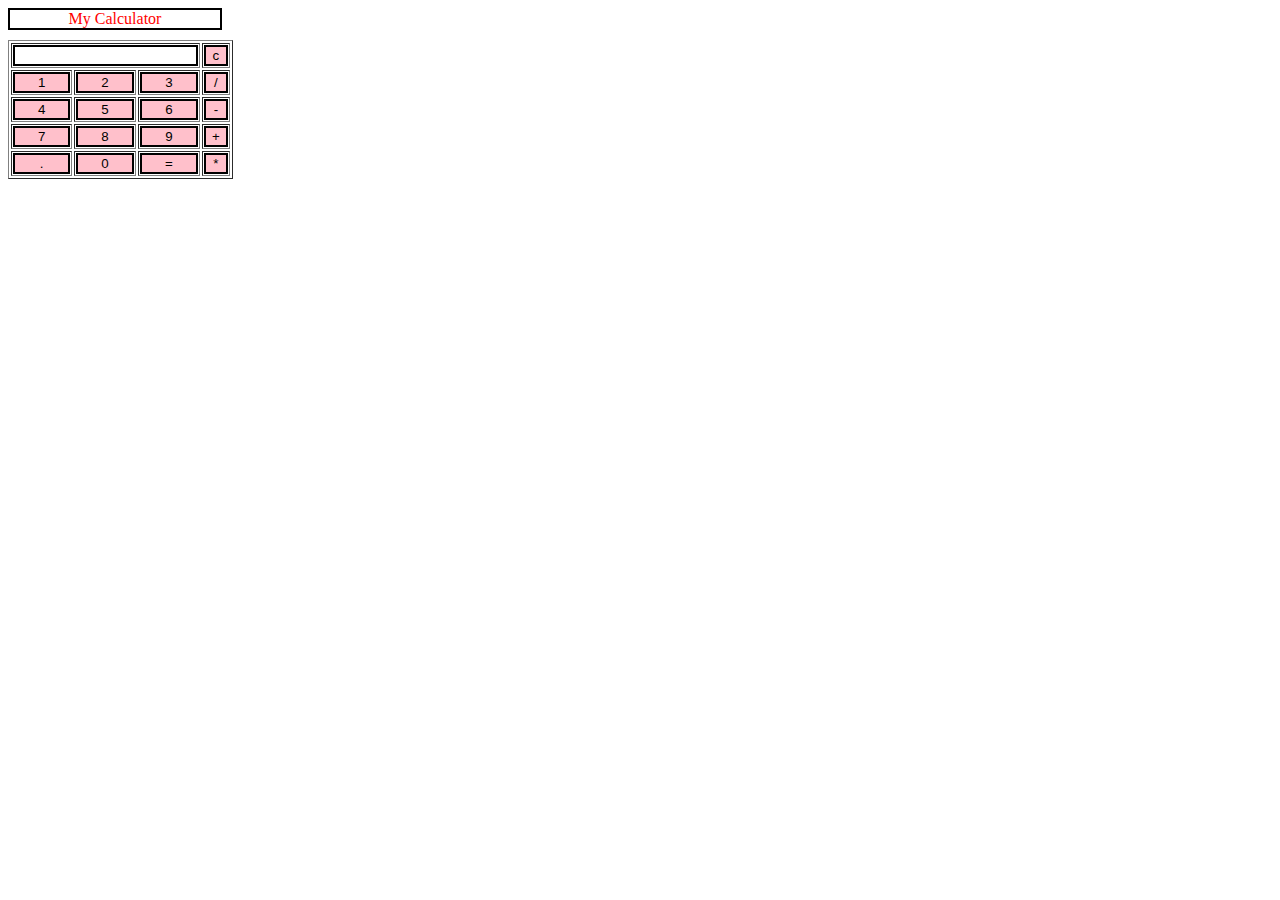
<file: calc1.html>
<html>

<head>
    <script src="j1.js">
    </script>

    <link rel="stylesheet" href="cs1.css">



</head>
<!-- create table -->

<body>
    <div class=title>My Calculator</div>
    <table border="1">
        <tr>
            <td colspan="3"><input type="text" id="result" /></td>
            <!-- clr() function will call clr to clear all value -->
            <td><input type="button" value="c" onclick="clr()" /> </td>
        </tr>
        <tr>
            <!-- create button and assign value to each button -->
            <!-- dis("1") will call function dis to display value -->
            <td><input type="button" value="1" onclick="dis('1')" /> </td>
            <td><input type="button" value="2" onclick="dis('2')" /> </td>
            <td><input type="button" value="3" onclick="dis('3')" /> </td>
            <td><input type="button" value="/" onclick="dis('/')" /> </td>
        </tr>
        <tr>
            <td><input type="button" value="4" onclick="dis('4')" /> </td>
            <td><input type="button" value="5" onclick="dis('5')" /> </td>
            <td><input type="button" value="6" onclick="dis('6')" /> </td>
            <td><input type="button" value="-" onclick="dis('-')" /> </td>
        </tr>
        <tr>
            <td><input type="button" value="7" onclick="dis('7')" /> </td>
            <td><input type="button" value="8" onclick="dis('8')" /> </td>
            <td><input type="button" value="9" onclick="dis('9')" /> </td>
            <td><input type="button" value="+" onclick="dis('+')" /> </td>
        </tr>
        <tr>
            <td><input type="button" value="." onclick="dis('.')" /> </td>
            <td><input type="button" value="0" onclick="dis('0')" /> </td>
            <!-- solve function call function solve to evaluate value -->
            <td><input type="button" value="=" onclick="solve()" /> </td>
            <td><input type="button" value="*" onclick="dis('*')" /> </td>
        </tr>
    </table>
</body>

</html>
</file>
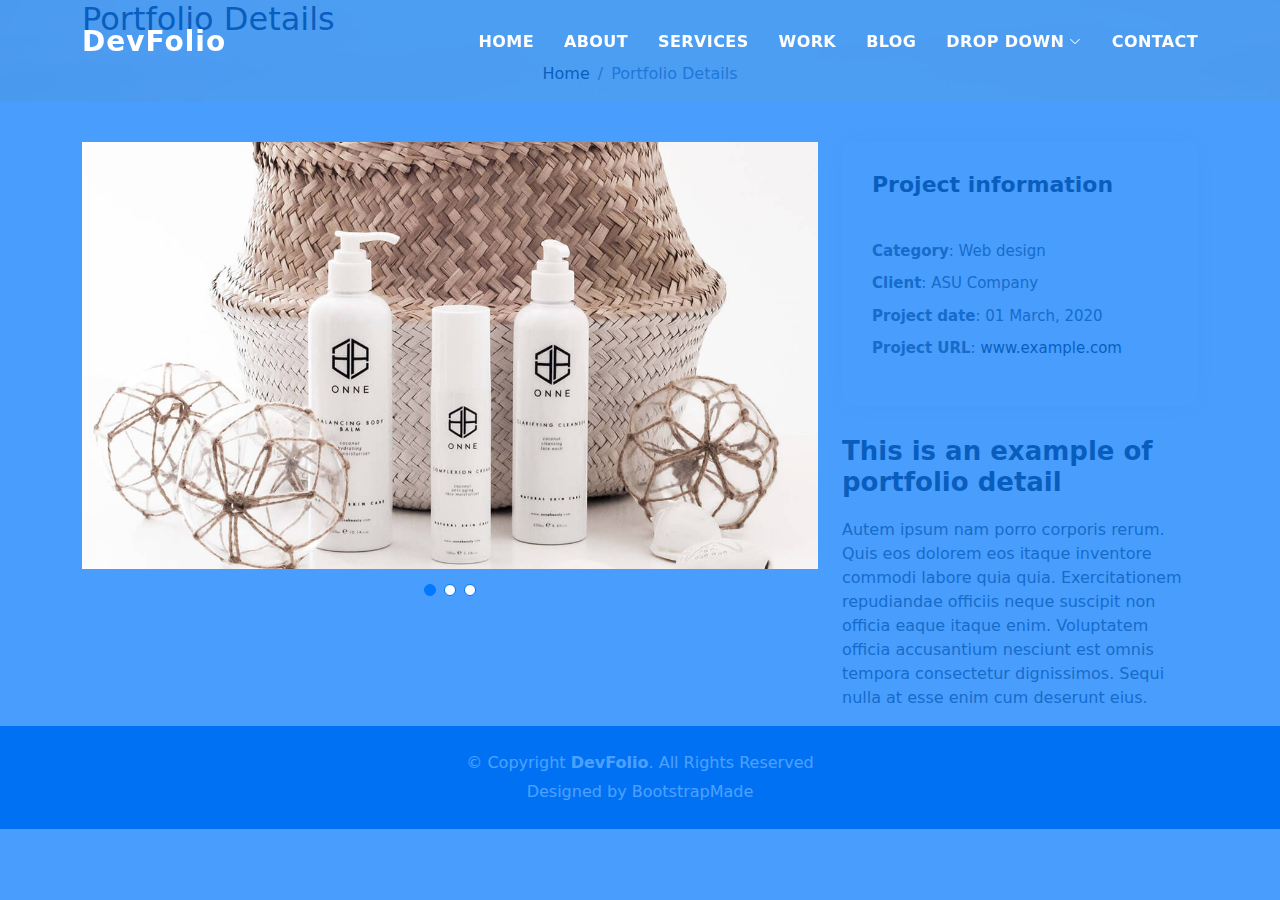
<file: PortFolio/portfolio-details.html>
<!DOCTYPE html>
<html lang="en">

<head>
  <meta charset="utf-8">
  <meta content="width=device-width, initial-scale=1.0" name="viewport">

  <title>DevFolio Bootstrap Portfolio Template - Portfolio Details</title>
  <meta content="" name="description">
  <meta content="" name="keywords">

  <!-- Favicons -->
  <link href="assets/img/favicon.png" rel="icon">
  <link href="assets/img/apple-touch-icon.png" rel="apple-touch-icon">

  <!-- Vendor CSS Files -->
  <link href="assets/vendor/bootstrap/css/bootstrap.min.css" rel="stylesheet">
  <link href="assets/vendor/bootstrap-icons/bootstrap-icons.css" rel="stylesheet">
  <link href="assets/vendor/glightbox/css/glightbox.min.css" rel="stylesheet">
  <link href="assets/vendor/swiper/swiper-bundle.min.css" rel="stylesheet">

  <!-- Template Main CSS File -->
  <link href="assets/css/style.css" rel="stylesheet">

  <!-- =======================================================
  * Template Name: DevFolio - v4.3.0
  * Template URL: https://bootstrapmade.com/devfolio-bootstrap-portfolio-html-template/
  * Author: BootstrapMade.com
  * License: https://bootstrapmade.com/license/
  ======================================================== -->
</head>

<body>

  <!-- ======= Header ======= -->
  <header id="header" class="fixed-top">
    <div class="container d-flex align-items-center justify-content-between">

      <h1 class="logo"><a href="index.html">DevFolio</a></h1>
      <!-- Uncomment below if you prefer to use an image logo -->
      <!-- <a href="index.html" class="logo"><img src="assets/img/logo.png" alt="" class="img-fluid"></a>-->

      <nav id="navbar" class="navbar">
        <ul>
          <li><a class="nav-link scrollto " href="#hero">Home</a></li>
          <li><a class="nav-link scrollto" href="#about">About</a></li>
          <li><a class="nav-link scrollto" href="#services">Services</a></li>
          <li><a class="nav-link scrollto " href="#work">Work</a></li>
          <li><a class="nav-link scrollto " href="#blog">Blog</a></li>
          <li class="dropdown"><a href="#"><span>Drop Down</span> <i class="bi bi-chevron-down"></i></a>
            <ul>
              <li><a href="#">Drop Down 1</a></li>
              <li class="dropdown"><a href="#"><span>Deep Drop Down</span> <i class="bi bi-chevron-right"></i></a>
                <ul>
                  <li><a href="#">Deep Drop Down 1</a></li>
                  <li><a href="#">Deep Drop Down 2</a></li>
                  <li><a href="#">Deep Drop Down 3</a></li>
                  <li><a href="#">Deep Drop Down 4</a></li>
                  <li><a href="#">Deep Drop Down 5</a></li>
                </ul>
              </li>
              <li><a href="#">Drop Down 2</a></li>
              <li><a href="#">Drop Down 3</a></li>
              <li><a href="#">Drop Down 4</a></li>
            </ul>
          </li>
          <li><a class="nav-link scrollto" href="#contact">Contact</a></li>
        </ul>
        <i class="bi bi-list mobile-nav-toggle"></i>
      </nav><!-- .navbar -->

    </div>
  </header><!-- End Header -->

  <div class="intro intro-single route bg-image" style="background-image: url(assets/img/overlay-bg.jpg)">
    <div class="overlay-mf"></div>
    <div class="intro-content display-table">
      <div class="table-cell">
        <div class="container">
          <h2 class="intro-title mb-4">Portfolio Details</h2>
          <ol class="breadcrumb d-flex justify-content-center">
            <li class="breadcrumb-item">
              <a href="#">Home</a>
            </li>
            <li class="breadcrumb-item active">Portfolio Details</li>
          </ol>
        </div>
      </div>
    </div>
  </div>

  <main id="main">

    <!-- ======= Portfolio Details Section ======= -->
    <section id="portfolio-details" class="portfolio-details">
      <div class="container">

        <div class="row gy-4">

          <div class="col-lg-8">
            <div class="portfolio-details-slider swiper-container">
              <div class="swiper-wrapper align-items-center">

                <div class="swiper-slide">
                  <img src="assets/img/portfolio-details-1.jpg" alt="">
                </div>

                <div class="swiper-slide">
                  <img src="assets/img/portfolio-details-2.jpg" alt="">
                </div>

                <div class="swiper-slide">
                  <img src="assets/img/portfolio-details-3.jpg" alt="">
                </div>

              </div>
              <div class="swiper-pagination"></div>
            </div>
          </div>

          <div class="col-lg-4">
            <div class="portfolio-info">
              <h3>Project information</h3>
              <ul>
                <li><strong>Category</strong>: Web design</li>
                <li><strong>Client</strong>: ASU Company</li>
                <li><strong>Project date</strong>: 01 March, 2020</li>
                <li><strong>Project URL</strong>: <a href="#">www.example.com</a></li>
              </ul>
            </div>
            <div class="portfolio-description">
              <h2>This is an example of portfolio detail</h2>
              <p>
                Autem ipsum nam porro corporis rerum. Quis eos dolorem eos itaque inventore commodi labore quia quia. Exercitationem repudiandae officiis neque suscipit non officia eaque itaque enim. Voluptatem officia accusantium nesciunt est omnis tempora consectetur dignissimos. Sequi nulla at esse enim cum deserunt eius.
              </p>
            </div>
          </div>

        </div>

      </div>
    </section><!-- End Portfolio Details Section -->

  </main><!-- End #main -->

  <!-- ======= Footer ======= -->
  <footer>
    <div class="container">
      <div class="row">
        <div class="col-sm-12">
          <div class="copyright-box">
            <p class="copyright">&copy; Copyright <strong>DevFolio</strong>. All Rights Reserved</p>
            <div class="credits">
              <!--
              All the links in the footer should remain intact.
              You can delete the links only if you purchased the pro version.
              Licensing information: https://bootstrapmade.com/license/
              Purchase the pro version with working PHP/AJAX contact form: https://bootstrapmade.com/buy/?theme=DevFolio
            -->
              Designed by <a href="https://bootstrapmade.com/">BootstrapMade</a>
            </div>
          </div>
        </div>
      </div>
    </div>
  </footer><!-- End  Footer -->

  <div id="preloader"></div>
  <a href="#" class="back-to-top d-flex align-items-center justify-content-center"><i class="bi bi-arrow-up-short"></i></a>

  <!-- Vendor JS Files -->
  <script src="assets/vendor/bootstrap/js/bootstrap.bundle.min.js"></script>
  <script src="assets/vendor/glightbox/js/glightbox.min.js"></script>
  <script src="assets/vendor/php-email-form/validate.js"></script>
  <script src="assets/vendor/purecounter/purecounter.js"></script>
  <script src="assets/vendor/swiper/swiper-bundle.min.js"></script>
  <script src="assets/vendor/typed.js/typed.min.js"></script>

  <!-- Template Main JS File -->
  <script src="assets/js/main.js"></script>

</body>

</html>
</file>
<file: cs1.css>
.title {
    margin-bottom: 10px;
    text-align: center;
    width: 210px;
    color: red;
    border: solid black 2px;
}

div {
    padding: 0px;
}

input[type="button"] {
    background-color: pink;
    color: black;
    border: solid black 2px;
    width: 100%
}

input[type="text"] {
    background-color: white;
    border: solid black 2px;
    width: 100%
}
</file>
<file: PortFolio/assets/css/style.css>
/**
* Template Name: DevFolio - v4.3.0
* Template URL: https://bootstrapmade.com/devfolio-bootstrap-portfolio-html-template/
* Author: BootstrapMade.com
* License: https://bootstrapmade.com/license/
*/

/*--------------------------------------------------------------
# General
--------------------------------------------------------------*/
body {
  background-color: #f5f5f5;
  color: #4e4e4e;
}

h1,
h2,
h3,
h4,
h5,
h6 {
  color: #1e1e1e;
}

a {
  color: #1e1e1e;
  text-decoration: none;
  transition: all 0.5s ease-in-out;
}

a:hover {
  color: #0078ff;
  text-decoration: none;
  transition: all 0.5s ease-in-out;
}

.p-r {
  position: relative;
}

.color-a {
  text-decoration: none;
  color: #0078ff;
}

.color-d {
  color: #f5f5f5;
}

.color-text-a {
  text-decoration: none;
  color: #4e4e4e;
}

.box-shadow, .paralax-mf, .service-box, .work-box, .card-blog {
  box-shadow: 0 13px 8px -10px rgba(0, 0, 0, 0.1);
}

.box-shadow-a, .button:hover {
  text-decoration: none;
  box-shadow: 0 0 0 4px #cde1f8;
}

.display-5 {
  font-size: 2.5rem;
  font-weight: 300;
  line-height: 1.1;
}

.display-6 {
  font-size: 2rem;
  font-weight: 300;
  line-height: 1.1;
}

.avatar {
  width: 32px;
  height: 32px;
  margin-right: 4px;
  overflow: hidden;
}

.bg-image {
  background-repeat: no-repeat;
  background-attachment: fixed;
  background-size: cover;
  background-position: center center;
}

@media (max-width: 1024px) {
  .bg-image {
    background-attachment: scroll;
  }
}

.overlay-mf {
  background-color: #0078ff;
}

.overlay-mf {
  position: absolute;
  top: 0;
  left: 0px;
  padding: 0;
  height: 100%;
  width: 100%;
  opacity: .7;
}

.paralax-mf {
  position: relative;
  padding: 8rem 0;
}

.display-table {
  width: 100%;
  height: 100%;
  display: table;
}

.table-cell {
  display: table-cell;
  vertical-align: middle;
}

/*--/ Sections /--*/
.sect-4 {
  padding: 4rem 0;
}

.sect-pt4 {
  padding-top: 4rem;
}

.sect-mt4 {
  margin-top: 4rem;
}

/*--/ Title s /--*/
.title-s {
  font-weight: 600;
  color: #1e1e1e;
  font-size: 1.1rem;
}

/*--/ Title A /--*/
.title-box {
  margin-bottom: 4rem;
}

.title-a {
  text-decoration: none;
  font-size: 3rem;
  font-weight: bold;
  text-transform: uppercase;
}

.subtitle-a {
  text-decoration: none;
  color: #4e4e4e;
}

.line-mf {
  width: 40px;
  height: 5px;
  background-color: #0078ff;
  margin: 0 auto;
}

/*--/ Title Left /--*/
.title-box-2 {
  margin-bottom: 3rem;
}

.title-left {
  font-size: 2rem;
  position: relative;
}

.title-left:before {
  content: '';
  position: absolute;
  height: 3px;
  background-color: #0078ff;
  width: 100px;
  bottom: -12px;
}

/*------/ Box /------*/
.box-pl2 {
  padding-left: 2rem;
}

.box-shadow-full {
  padding: 3rem 1.25rem;
  position: relative;
  background-color: #fff;
  margin-bottom: 3rem;
  z-index: 2;
  box-shadow: 0 1px 1px 0 rgba(0, 0, 0, 0.06), 0 2px 5px 0 rgba(0, 0, 0, 0.2);
}

@media (min-width: 768px) {
  .box-shadow-full {
    padding: 3rem;
  }
}

/*------/ Socials /------*/
.socials {
  padding: 1.5rem 0;
}

.socials ul li {
  display: inline-block;
}

.socials .ico-circle {
  height: 40px;
  width: 40px;
  font-size: 1.2rem;
  border-radius: 50%;
  line-height: 1.6;
  margin: 0 15px 0 0;
  box-shadow: 0 0 0 3px #0078ff;
  transition: all 500ms ease;
}

.socials .ico-circle:hover {
  background-color: #0078ff;
  color: #fff;
  box-shadow: 0 0 0 3px #cde1f8;
  transition: all 500ms ease;
}

/*------/ Ul resect /------*/
.ul-resect, .socials ul, .list-ico, .blog-wrapper .post-meta ul, .box-comments .list-comments, .widget-sidebar .list-sidebar, .widget-tags ul {
  list-style: none;
  padding-left: 0;
  margin-bottom: 0;
}

.list-ico {
  line-height: 2;
}

.list-ico span {
  color: #0078ff;
  margin-right: 10px;
}

/*------/ Ico Circle /------*/
.ico-circle {
  height: 100px;
  width: 100px;
  font-size: 2rem;
  border-radius: 50%;
  line-height: 1.55;
  margin: 0 auto;
  text-align: center;
  box-shadow: 0 0 0 10px #0078ff;
  display: block;
}

/*------/ Owl Carousel /------*/
.owl-theme .owl-dots {
  text-align: center;
  margin-top: 18px;
}

.owl-theme .owl-dots .owl-dot {
  display: inline-block;
}

.owl-theme .owl-dots .owl-dot span {
  width: 18px;
  height: 7px;
  margin: 5px 5px;
  background: #cde1f8;
  border: 0px solid #cde1f8;
  display: block;
  transition: all 0.6s ease-in-out;
  cursor: pointer;
}

.owl-theme .owl-dots .owl-dot:hover span {
  background-color: #cde1f8;
}

.owl-theme .owl-dots .owl-dot.active span {
  background-color: #1B1B1B;
  width: 25px;
}

/*--/ Scrolltop s /--*/
.scrolltop-mf {
  position: relative;
  display: none;
}

.scrolltop-mf span {
  z-index: 999;
  position: fixed;
  width: 42px;
  height: 42px;
  background-color: #0078ff;
  opacity: .7;
  font-size: 1.6rem;
  line-height: 1.5;
  text-align: center;
  color: #fff;
  top: auto;
  left: auto;
  right: 30px;
  bottom: 50px;
  cursor: pointer;
  border-radius: 50%;
}

/*--------------------------------------------------------------
# Back to top button
--------------------------------------------------------------*/
.back-to-top {
  position: fixed;
  visibility: hidden;
  opacity: 0;
  right: 15px;
  bottom: 15px;
  z-index: 996;
  background: #0078ff;
  width: 40px;
  height: 40px;
  border-radius: 50px;
  transition: all 0.4s;
}

.back-to-top i {
  font-size: 28px;
  color: #fff;
  line-height: 0;
}

.back-to-top:hover {
  background: #298eff;
  color: #fff;
}

.back-to-top.active {
  visibility: visible;
  opacity: 1;
}

/*------/ Prelaoder /------*/
#preloader {
  position: fixed;
  top: 0;
  left: 0;
  right: 0;
  bottom: 0;
  z-index: 9999;
  overflow: hidden;
  background: #fff;
}

#preloader:before {
  content: "";
  position: fixed;
  top: calc(50% - 30px);
  left: calc(50% - 30px);
  border: 6px solid #f2f2f2;
  border-top: 6px solid #0078ff;
  border-radius: 50%;
  width: 60px;
  height: 60px;
  -webkit-animation: animate-preloader 1s linear infinite;
  animation: animate-preloader 1s linear infinite;
}

@-webkit-keyframes animate-preloader {
  0% {
    transform: rotate(0deg);
  }
  100% {
    transform: rotate(360deg);
  }
}

@keyframes animate-preloader {
  0% {
    transform: rotate(0deg);
  }
  100% {
    transform: rotate(360deg);
  }
}

/*------/ Button /------*/
.button {
  display: inline-block;
  padding: .3rem .6rem;
  text-align: center;
  vertical-align: middle;
  -webkit-user-select: none;
  -moz-user-select: none;
  user-select: none;
  font-size: 1rem;
  border-radius: .3rem;
  border: 1px solid transparent;
  transition: all 500ms ease;
  cursor: pointer;
}

.button:focus {
  outline: 0;
}

.button:hover {
  background-color: #0062d3;
  color: #fff;
  transition: all 500ms ease;
}

.button-a {
  text-decoration: none;
  background-color: #0078ff;
  color: #fff;
  border-color: #cde1f8;
}

.button-big {
  padding: .9rem 2.3rem;
  font-size: 1.2rem;
}

.button-rouded {
  border-radius: 5rem;
}

.btn-lg {
  padding: .5rem 1rem;
  font-size: 1.25rem;
  line-height: 1.5;
  border-radius: .3rem;
}

/*--------------------------------------------------------------
# Header
--------------------------------------------------------------*/
#header {
  transition: all 0.5s;
  z-index: 997;
  padding: 20px 0;
}

#header .logo {
  font-size: 28px;
  margin: 0;
  padding: 0;
  font-weight: 600;
  letter-spacing: 1px;
}

#header .logo a {
  color: #fff;
}

#header .logo img {
  max-height: 40px;
}

#header.header-scrolled {
  background: rgba(0, 0, 0, 0.9);
  padding: 12px 0;
}

/*--------------------------------------------------------------
# Navigation Menu
--------------------------------------------------------------*/
/**
* Desktop Navigation 
*/
.navbar {
  padding: 0;
}

.navbar ul {
  margin: 0;
  padding: 0;
  display: flex;
  list-style: none;
  align-items: center;
}

.navbar li {
  position: relative;
}

.navbar > ul > li {
  white-space: nowrap;
  padding: 10px 0 10px 30px;
}

.navbar a, .navbar a:focus {
  display: flex;
  align-items: center;
  justify-content: space-between;
  color: #fff;
  font-size: 16px;
  font-weight: 600;
  padding: 0;
  white-space: nowrap;
  transition: 0.3s;
  letter-spacing: 0.4px;
  position: relative;
  text-transform: uppercase;
}

.navbar a i, .navbar a:focus i {
  font-size: 12px;
  line-height: 0;
  margin-left: 5px;
}

.navbar > ul > li > a:before {
  content: "";
  position: absolute;
  width: 100%;
  height: 2px;
  bottom: -6px;
  left: 0;
  width: 0;
  background-color: #fff;
  visibility: hidden;
  transition: all 0.3s ease-in-out 0s;
}

.navbar a:hover:before, .navbar li:hover > a:before, .navbar .active:before {
  visibility: visible;
  width: 80%;
}

.navbar a:hover, .navbar .active, .navbar .active:focus, .navbar li:hover > a {
  color: #fff;
}

.navbar .dropdown ul {
  display: block;
  position: absolute;
  left: 30px;
  top: calc(100% + 30px);
  margin: 0;
  padding: 10px 0;
  z-index: 99;
  opacity: 0;
  visibility: hidden;
  background: #fff;
  box-shadow: 0px 0px 30px rgba(127, 137, 161, 0.25);
  transition: 0.3s;
}

.navbar .dropdown ul li {
  min-width: 200px;
}

.navbar .dropdown ul a {
  padding: 10px 20px;
  font-size: 14px;
  text-transform: none;
  color: #4e4e4e;
}

.navbar .dropdown ul a i {
  font-size: 12px;
}

.navbar .dropdown ul a:hover, .navbar .dropdown ul .active:hover, .navbar .dropdown ul li:hover > a {
  color: #0078ff;
}

.navbar .dropdown:hover > ul {
  opacity: 1;
  top: 100%;
  visibility: visible;
}

.navbar .dropdown .dropdown ul {
  top: 0;
  left: calc(100% - 30px);
  visibility: hidden;
}

.navbar .dropdown .dropdown:hover > ul {
  opacity: 1;
  top: 0;
  left: 100%;
  visibility: visible;
}

@media (max-width: 1366px) {
  .navbar .dropdown .dropdown ul {
    left: -90%;
  }
  .navbar .dropdown .dropdown:hover > ul {
    left: -100%;
  }
}

/**
* Mobile Navigation 
*/
.mobile-nav-toggle {
  color: #fff;
  font-size: 28px;
  cursor: pointer;
  display: none;
  line-height: 0;
  transition: 0.5s;
}

@media (max-width: 991px) {
  .mobile-nav-toggle {
    display: block;
  }
  .navbar ul {
    display: none;
  }
}

.navbar-mobile {
  position: fixed;
  overflow: hidden;
  top: 0;
  right: 0;
  left: 0;
  bottom: 0;
  background: rgba(78, 78, 78, 0.9);
  transition: 0.3s;
  z-index: 999;
}

.navbar-mobile .mobile-nav-toggle {
  position: absolute;
  top: 15px;
  right: 15px;
}

.navbar-mobile ul {
  display: block;
  position: absolute;
  top: 55px;
  right: 15px;
  bottom: 15px;
  left: 15px;
  padding: 10px 0;
  background-color: #fff;
  overflow-y: auto;
  transition: 0.3s;
}

.navbar-mobile > ul > li {
  padding: 0;
}

.navbar-mobile a:hover:before, .navbar-mobile li:hover > a:before, .navbar-mobile .active:before {
  visibility: hidden;
}

.navbar-mobile a {
  padding: 10px 20px;
  font-size: 15px;
  color: #4e4e4e;
}

.navbar-mobile a:hover, .navbar-mobile .active, .navbar-mobile li:hover > a {
  color: #0078ff;
}

.navbar-mobile .getstarted {
  margin: 15px;
}

.navbar-mobile .dropdown ul {
  position: static;
  display: none;
  margin: 10px 20px;
  padding: 10px 0;
  z-index: 99;
  opacity: 1;
  visibility: visible;
  background: #fff;
  box-shadow: 0px 0px 30px rgba(127, 137, 161, 0.25);
}

.navbar-mobile .dropdown ul li {
  min-width: 200px;
}

.navbar-mobile .dropdown ul a {
  padding: 10px 20px;
}

.navbar-mobile .dropdown ul a i {
  font-size: 12px;
}

.navbar-mobile .dropdown ul a:hover, .navbar-mobile .dropdown ul .active:hover, .navbar-mobile .dropdown ul li:hover > a {
  color: #0078ff;
}

.navbar-mobile .dropdown > .dropdown-active {
  display: block;
}

/*--------------------------------------------------------------
# Hero Section
--------------------------------------------------------------*/
.hero {
  height: 100vh;
  position: relative;
  color: #fff;
}

.hero .hero-content {
  text-align: center;
  position: absolute;
}

.hero .overlay-itro {
  background-color: rgba(0, 0, 0, 0.6);
  position: absolute;
  top: 0;
  left: 0px;
  padding: 0;
  height: 100%;
  width: 100%;
  opacity: .9;
}

.hero .hero-title {
  color: #fff;
  font-weight: 600;
  font-size: 3rem;
}

@media (min-width: 768px) {
  .hero .hero-title {
    font-size: 4.5rem;
  }
}

.hero .hero-subtitle {
  font-size: 1.5rem;
  font-weight: 600;
}

@media (min-width: 768px) {
  .hero .hero-subtitle {
    font-size: 2.5rem;
  }
}

.hero .text-slider-items {
  display: none;
}

.hero-single {
  height: 350px;
}

.hero-single .hero-content {
  margin-top: 30px;
}

.hero-single .hero-title {
  text-transform: uppercase;
  font-size: 3rem;
}

@media (min-width: 768px) {
  .hero-single .hero-title {
    font-size: 3.5rem;
  }
}

.hero-single .breadcrumb {
  background-color: transparent;
  color: #0078ff;
}

.hero-single .breadcrumb .breadcrumb-item:before {
  color: #cde1f8;
}

.hero-single .breadcrumb .breadcrumb-item.active {
  color: #cde1f8;
}

.hero-single .breadcrumb a {
  color: #fff;
}

/*--------------------------------------------------------------
# About
--------------------------------------------------------------*/
.about-mf .box-shadow-full {
  padding-top: 4rem;
  padding-bottom: 4rem;
}

.about-mf .about-img {
  margin-bottom: 2rem;
}

.about-mf .about-img img {
  margin-left: 10px;
}

@media (min-width: 767px) {
  .about-mf .box-pl2 {
    margin-top: 3rem;
    padding-left: 0rem;
  }
}

.skill-mf span {
  color: #4e4e4e;
}

.skill-mf .progress {
  background-color: #cde1f8;
  margin: .5rem 0 1.2rem 0;
  border-radius: 0;
  height: .7rem;
}

.skill-mf .progress .progress-bar {
  height: .7rem;
  background-color: #0078ff;
}

/*--------------------------------------------------------------
# Services
--------------------------------------------------------------*/
.service-box {
  background-color: #fff;
  padding: 2.5rem 1.3rem;
  border-radius: 1rem;
  margin-bottom: 3rem;
  text-align: center;
}

.service-box:hover .ico-circle {
  transition: all 500ms ease;
  color: #fff;
  background-color: #0078ff;
  box-shadow: 0 0 0 10px #cde1f8;
}

.service-box .service-ico {
  margin-bottom: 1rem;
  color: #1e1e1e;
}

.service-box .ico-circle {
  transition: all 500ms ease;
  display: inline-flex;
  align-items: center;
  justify-content: center;
}

.service-box .ico-circle i {
  line-height: 0;
  font-size: 40px;
}

.service-box .s-title {
  font-size: 1.4rem;
  text-transform: uppercase;
  text-align: center;
  padding: .4rem 0;
}

.service-box .s-description {
  color: #4e4e4e;
}

/*--------------------------------------------------------------
# Counter
--------------------------------------------------------------*/
.counter-box {
  color: #fff;
  text-align: center;
}

@media (min-width: 577px) {
  .counter-box {
    margin-bottom: 1.8rem;
  }
}

.counter-ico {
  margin-bottom: 1rem;
}

.counter-ico .ico-circle {
  height: 60px;
  width: 60px;
  line-height: 1.5;
  box-shadow: 0 0 0 10px #cde1f8;
}

.counter-num .counter {
  font-size: 2rem;
  margin-bottom: 0;
}

/*--------------------------------------------------------------
# Portfolio
--------------------------------------------------------------*/
.work-box {
  margin-bottom: 3rem;
  -webkit-backface-visibility: hidden;
  backface-visibility: hidden;
  background-color: #fff;
}

.work-box:hover img {
  transform: scale(1.3);
}

.work-img {
  display: block;
  overflow: hidden;
}

.work-img img {
  transition: all 1s;
}

.work-content {
  padding: 2rem 3% 1rem 4%;
}

.work-content .w-more {
  color: #4e4e4e;
  font-size: .8rem;
}

.work-content .w-more .w-ctegory {
  color: #0078ff;
}

.work-content .w-like {
  font-size: 2.5rem;
  color: #0078ff;
  float: right;
}

.work-content .w-like a {
  color: #0078ff;
}

.work-content .w-like .num-like {
  font-size: .7rem;
}

.w-title {
  font-size: 1.2rem;
}

/*--------------------------------------------------------------
# Portfolio Details
--------------------------------------------------------------*/
.portfolio-details {
  padding-top: 40px;
}

.portfolio-details .portfolio-details-slider img {
  width: 100%;
}

.portfolio-details .portfolio-details-slider .swiper-pagination {
  margin-top: 20px;
  position: relative;
}

.portfolio-details .portfolio-details-slider .swiper-pagination .swiper-pagination-bullet {
  width: 12px;
  height: 12px;
  background-color: #fff;
  opacity: 1;
  border: 1px solid #0078ff;
}

.portfolio-details .portfolio-details-slider .swiper-pagination .swiper-pagination-bullet-active {
  background-color: #0078ff;
}

.portfolio-details .portfolio-info {
  padding: 30px;
  box-shadow: 0px 0 30px rgba(78, 78, 78, 0.08);
}

.portfolio-details .portfolio-info h3 {
  font-size: 22px;
  font-weight: 700;
  margin-bottom: 20px;
  padding-bottom: 20px;
  border-bottom: 1px solid #eee;
}

.portfolio-details .portfolio-info ul {
  list-style: none;
  padding: 0;
  font-size: 15px;
}

.portfolio-details .portfolio-info ul li + li {
  margin-top: 10px;
}

.portfolio-details .portfolio-description {
  padding-top: 30px;
}

.portfolio-details .portfolio-description h2 {
  font-size: 26px;
  font-weight: 700;
  margin-bottom: 20px;
}

.portfolio-details .portfolio-description p {
  padding: 0;
}

/*--------------------------------------------------------------
# Testimonials
--------------------------------------------------------------*/
.testimonial-box {
  color: #fff;
  text-align: center;
}

.testimonial-box .author-test {
  margin-top: 1rem;
}

.testimonial-box .author-test img {
  margin: 0 auto;
}

.testimonial-box .author {
  color: #fff;
  text-transform: uppercase;
  font-weight: 600;
  margin: 1rem 0;
  display: block;
  font-size: 1.4rem;
}

.testimonial-box .comit {
  font-size: 2rem;
  color: #0078ff;
  background-color: #fff;
  width: 52px;
  height: 52px;
  display: block;
  margin: 0 auto;
  border-radius: 50%;
  line-height: 1.6;
}

@media (min-width: 768px) {
  .testimonial-box .description {
    padding: 0 5rem;
  }
}

@media (min-width: 992px) {
  .testimonial-box .description {
    padding: 0 8rem;
  }
}

@media (min-width: 1200px) {
  .testimonial-box .description {
    padding: 0 13rem;
  }
}

.swiper-pagination {
  margin-top: 20px;
  position: relative;
}

.swiper-pagination .swiper-pagination-bullet {
  width: 12px;
  height: 12px;
  background-color: rgba(255, 255, 255, 0.4);
  opacity: 1;
}

.swiper-pagination .swiper-pagination-bullet-active {
  background-color: #fff;
}

/*--------------------------------------------------------------
# Contact
--------------------------------------------------------------*/
.footer-paralax {
  padding: 4rem 0 0 0;
}

.contact-mf {
  margin-top: 4rem;
}

@media (min-width: 767px) {
  .contact-mf .box-pl2 {
    margin-top: 3rem;
    padding-left: 0rem;
  }
}

.php-email-form .error-message {
  display: none;
  color: #fff;
  background: #ed3c0d;
  text-align: center;
  padding: 15px;
  font-weight: 600;
}

.php-email-form .sent-message {
  display: none;
  color: #fff;
  background: #18d26e;
  text-align: center;
  padding: 15px;
  font-weight: 600;
}

.php-email-form .loading {
  display: none;
  background: #fff;
  text-align: center;
  padding: 15px;
}

.php-email-form .loading:before {
  content: "";
  display: inline-block;
  border-radius: 50%;
  width: 24px;
  height: 24px;
  margin: 0 10px -6px 0;
  border: 3px solid #18d26e;
  border-top-color: #eee;
  -webkit-animation: animate-loading 1s linear infinite;
  animation: animate-loading 1s linear infinite;
}

.php-email-form input, .php-email-form textarea {
  border-radius: 0;
  box-shadow: none;
  font-size: 14px;
}

.php-email-form input:focus, .php-email-form textarea:focus {
  border-color: #0078ff;
}

.php-email-form input {
  padding: 10px 15px;
}

.php-email-form textarea {
  padding: 12px 15px;
  margin-bottom: 0;
}

.php-email-form button[type="submit"] {
  background: #0078ff;
  border: 0;
  padding: 10px 24px;
  color: #fff;
  transition: 0.4s;
}

.php-email-form button[type="submit"]:hover {
  background: #3393ff;
}

@-webkit-keyframes animate-loading {
  0% {
    transform: rotate(0deg);
  }
  100% {
    transform: rotate(360deg);
  }
}

@keyframes animate-loading {
  0% {
    transform: rotate(0deg);
  }
  100% {
    transform: rotate(360deg);
  }
}

/*--------------------------------------------------------------
# Blog
--------------------------------------------------------------*/
@media (min-width: 767px) {
  .card-blog {
    margin-bottom: 3rem;
  }
}

.card-blog .card-body {
  position: relative;
}

.card-blog .card-category-box {
  position: absolute;
  text-align: center;
  top: -16px;
  left: 15px;
  right: 15px;
  line-height: 25px;
  overflow: hidden;
}

.card-blog .card-category {
  display: inline-block;
  color: #fff;
  padding: 0 15px 5px;
  overflow: hidden;
  background-color: #0078ff;
  border-radius: 4px;
}

.card-blog .card-category .category {
  color: #fff;
  display: inline-block;
  text-transform: uppercase;
  font-size: .7rem;
  letter-spacing: .1px;
  margin-bottom: 0;
}

.card-blog .card-title {
  font-size: 1.3rem;
  margin-top: .6rem;
}

.card-blog .card-description {
  color: #4e4e4e;
}

.card-blog .post-author {
  display: inline-block;
}

.card-blog .post-date {
  color: #4e4e4e;
  display: inline-block;
  float: right;
}

/*--------------------------------------------------------------
# Blog Single
--------------------------------------------------------------*/
.post-box,
.form-comments,
.box-comments,
.widget-sidebar {
  padding: 2rem;
  background-color: #fff;
  margin-bottom: 3rem;
}

@media (min-width: 768px) {
  .post-box,
  .form-comments,
  .box-comments,
  .widget-sidebar {
    padding: 3rem;
  }
}

.blog-wrapper .article-title {
  font-size: 1.5rem;
}

@media (min-width: 768px) {
  .blog-wrapper .article-title {
    font-size: 1.9rem;
  }
}

.blog-wrapper .post-meta {
  margin: 1rem 0;
}

.blog-wrapper .post-meta ul {
  border-left: 4px solid #0078ff;
  margin-top: 1rem;
}

.blog-wrapper .post-meta ul li {
  display: inline-block;
  margin-left: 15px;
}

.blog-wrapper .post-meta ul a {
  color: #0078ff;
}

.blog-wrapper .post-meta ul span {
  color: #1e1e1e;
}

.blog-wrapper .blockquote {
  border-left: 4px solid #0078ff;
  padding: 18px;
  font-style: italic;
}

/*------/ Comments /------*/
.box-comments .list-comments li {
  padding-bottom: 40px;
}

.box-comments .list-comments .comment-avatar {
  display: table-cell;
  vertical-align: top;
}

.box-comments .list-comments .comment-avatar img {
  width: 80px;
  height: 80px;
}

.box-comments .list-comments .comment-author {
  font-size: 1.3rem;
}

@media (min-width: 768px) {
  .box-comments .list-comments .comment-author {
    font-size: 1.5rem;
  }
}

.box-comments .list-comments .comment-details {
  display: table-cell;
  vertical-align: top;
  padding-left: 25px;
}

.box-comments .list-comments a {
  color: #0078ff;
}

.box-comments .list-comments span {
  color: #1e1e1e;
  font-style: italic;
}

.box-comments .comment-children {
  margin-left: 40px;
}

/*------/ Sidebar /------*/
.widget-sidebar .sidebar-title {
  font-size: 1.6rem;
  font-weight: 600;
  border-left: 5px solid #0078ff;
  padding-left: 15px;
  text-transform: uppercase;
  margin-bottom: 1.5rem;
}

.widget-sidebar .list-sidebar li {
  position: relative;
  padding: 6px 0 6px 24px;
}

.widget-sidebar .list-sidebar li:before {
  position: absolute;
  content: "";
  width: 10px;
  height: 1px;
  left: 0;
  background-color: #0078ff;
  top: 20px;
}

.sidebar-search input {
  background-color: #fff;
  border-radius: 0;
  transition: all 0.5s ease-in-out;
}

.sidebar-search .btn-search {
  background-color: #0078ff;
  border-color: #0078ff;
  border-radius: 0;
  padding-left: 20px;
  padding-right: 20px;
}

.widget-tags ul li {
  display: inline-block;
  background-color: #0078ff;
  padding: .2rem .6rem;
  margin-bottom: .5rem;
  border-radius: 15px;
}

.widget-tags ul li a {
  color: #fff;
}

/*--------------------------------------------------------------
# Footer
--------------------------------------------------------------*/
footer {
  text-align: center;
  color: #fff;
  padding: 25px 0;
  background: #0062d3;
}

footer .copyright {
  margin-bottom: .3rem;
}

footer .credits {
  margin-bottom: 0;
}

footer .credits a {
  color: #fff;
}
</file>
<file: assets/css/style.css>
/**
* Template Name: DevFolio - v4.3.0
* Template URL: https://bootstrapmade.com/devfolio-bootstrap-portfolio-html-template/
* Author: BootstrapMade.com
* License: https://bootstrapmade.com/license/
*/

/*--------------------------------------------------------------
# General
--------------------------------------------------------------*/
body {
  background-color: #f5f5f5;
  color: #4e4e4e;
}

h1,
h2,
h3,
h4,
h5,
h6 {
  color: #1e1e1e;
}

a {
  color: #1e1e1e;
  text-decoration: none;
  transition: all 0.5s ease-in-out;
}

a:hover {
  color: #0078ff;
  text-decoration: none;
  transition: all 0.5s ease-in-out;
}

.p-r {
  position: relative;
}

.color-a {
  text-decoration: none;
  color: #0078ff;
}

.color-d {
  color: #f5f5f5;
}

.color-text-a {
  text-decoration: none;
  color: #4e4e4e;
}

.box-shadow, .paralax-mf, .service-box, .work-box, .card-blog {
  box-shadow: 0 13px 8px -10px rgba(0, 0, 0, 0.1);
}

.box-shadow-a, .button:hover {
  text-decoration: none;
  box-shadow: 0 0 0 4px #cde1f8;
}

.display-5 {
  font-size: 2.5rem;
  font-weight: 300;
  line-height: 1.1;
}

.display-6 {
  font-size: 2rem;
  font-weight: 300;
  line-height: 1.1;
}

.avatar {
  width: 32px;
  height: 32px;
  margin-right: 4px;
  overflow: hidden;
}

.bg-image {
  background-repeat: no-repeat;
  background-attachment: fixed;
  background-size: cover;
  background-position: center center;
}

@media (max-width: 1024px) {
  .bg-image {
    background-attachment: scroll;
  }
}

.overlay-mf {
  background-color: #0078ff;
}

.overlay-mf {
  position: absolute;
  top: 0;
  left: 0px;
  padding: 0;
  height: 100%;
  width: 100%;
  opacity: .7;
}

.paralax-mf {
  position: relative;
  padding: 8rem 0;
}

.display-table {
  width: 100%;
  height: 100%;
  display: table;
}

.table-cell {
  display: table-cell;
  vertical-align: middle;
}

/*--/ Sections /--*/
.sect-4 {
  padding: 4rem 0;
}

.sect-pt4 {
  padding-top: 4rem;
}

.sect-mt4 {
  margin-top: 4rem;
}

/*--/ Title s /--*/
.title-s {
  font-weight: 600;
  color: #1e1e1e;
  font-size: 1.1rem;
}

/*--/ Title A /--*/
.title-box {
  margin-bottom: 4rem;
}

.title-a {
  text-decoration: none;
  font-size: 3rem;
  font-weight: bold;
  text-transform: uppercase;
}

.subtitle-a {
  text-decoration: none;
  color: #4e4e4e;
}

.line-mf {
  width: 40px;
  height: 5px;
  background-color: #0078ff;
  margin: 0 auto;
}

/*--/ Title Left /--*/
.title-box-2 {
  margin-bottom: 3rem;
}

.title-left {
  font-size: 2rem;
  position: relative;
}

.title-left:before {
  content: '';
  position: absolute;
  height: 3px;
  background-color: #0078ff;
  width: 100px;
  bottom: -12px;
}

/*------/ Box /------*/
.box-pl2 {
  padding-left: 2rem;
}

.box-shadow-full {
  padding: 3rem 1.25rem;
  position: relative;
  background-color: #fff;
  margin-bottom: 3rem;
  z-index: 2;
  box-shadow: 0 1px 1px 0 rgba(0, 0, 0, 0.06), 0 2px 5px 0 rgba(0, 0, 0, 0.2);
}

@media (min-width: 768px) {
  .box-shadow-full {
    padding: 3rem;
  }
}

/*------/ Socials /------*/
.socials {
  padding: 1.5rem 0;
}

.socials ul li {
  display: inline-block;
}

.socials .ico-circle {
  height: 40px;
  width: 40px;
  font-size: 1.2rem;
  border-radius: 50%;
  line-height: 1.6;
  margin: 0 15px 0 0;
  box-shadow: 0 0 0 3px #0078ff;
  transition: all 500ms ease;
}

.socials .ico-circle:hover {
  background-color: #0078ff;
  color: #fff;
  box-shadow: 0 0 0 3px #cde1f8;
  transition: all 500ms ease;
}

/*------/ Ul resect /------*/
.ul-resect, .socials ul, .list-ico, .blog-wrapper .post-meta ul, .box-comments .list-comments, .widget-sidebar .list-sidebar, .widget-tags ul {
  list-style: none;
  padding-left: 0;
  margin-bottom: 0;
}

.list-ico {
  line-height: 2;
}

.list-ico span {
  color: #0078ff;
  margin-right: 10px;
}

/*------/ Ico Circle /------*/
.ico-circle {
  height: 100px;
  width: 100px;
  font-size: 2rem;
  border-radius: 50%;
  line-height: 1.55;
  margin: 0 auto;
  text-align: center;
  box-shadow: 0 0 0 10px #0078ff;
  display: block;
}

/*------/ Owl Carousel /------*/
.owl-theme .owl-dots {
  text-align: center;
  margin-top: 18px;
}

.owl-theme .owl-dots .owl-dot {
  display: inline-block;
}

.owl-theme .owl-dots .owl-dot span {
  width: 18px;
  height: 7px;
  margin: 5px 5px;
  background: #cde1f8;
  border: 0px solid #cde1f8;
  display: block;
  transition: all 0.6s ease-in-out;
  cursor: pointer;
}

.owl-theme .owl-dots .owl-dot:hover span {
  background-color: #cde1f8;
}

.owl-theme .owl-dots .owl-dot.active span {
  background-color: #1B1B1B;
  width: 25px;
}

/*--/ Scrolltop s /--*/
.scrolltop-mf {
  position: relative;
  display: none;
}

.scrolltop-mf span {
  z-index: 999;
  position: fixed;
  width: 42px;
  height: 42px;
  background-color: #0078ff;
  opacity: .7;
  font-size: 1.6rem;
  line-height: 1.5;
  text-align: center;
  color: #fff;
  top: auto;
  left: auto;
  right: 30px;
  bottom: 50px;
  cursor: pointer;
  border-radius: 50%;
}

/*--------------------------------------------------------------
# Back to top button
--------------------------------------------------------------*/
.back-to-top {
  position: fixed;
  visibility: hidden;
  opacity: 0;
  right: 15px;
  bottom: 15px;
  z-index: 996;
  background: #0078ff;
  width: 40px;
  height: 40px;
  border-radius: 50px;
  transition: all 0.4s;
}

.back-to-top i {
  font-size: 28px;
  color: #fff;
  line-height: 0;
}

.back-to-top:hover {
  background: #298eff;
  color: #fff;
}

.back-to-top.active {
  visibility: visible;
  opacity: 1;
}

/*------/ Prelaoder /------*/
#preloader {
  position: fixed;
  top: 0;
  left: 0;
  right: 0;
  bottom: 0;
  z-index: 9999;
  overflow: hidden;
  background: #fff;
}

#preloader:before {
  content: "";
  position: fixed;
  top: calc(50% - 30px);
  left: calc(50% - 30px);
  border: 6px solid #f2f2f2;
  border-top: 6px solid #0078ff;
  border-radius: 50%;
  width: 60px;
  height: 60px;
  -webkit-animation: animate-preloader 1s linear infinite;
  animation: animate-preloader 1s linear infinite;
}

@-webkit-keyframes animate-preloader {
  0% {
    transform: rotate(0deg);
  }
  100% {
    transform: rotate(360deg);
  }
}

@keyframes animate-preloader {
  0% {
    transform: rotate(0deg);
  }
  100% {
    transform: rotate(360deg);
  }
}

/*------/ Button /------*/
.button {
  display: inline-block;
  padding: .3rem .6rem;
  text-align: center;
  vertical-align: middle;
  -webkit-user-select: none;
  -moz-user-select: none;
  user-select: none;
  font-size: 1rem;
  border-radius: .3rem;
  border: 1px solid transparent;
  transition: all 500ms ease;
  cursor: pointer;
}

.button:focus {
  outline: 0;
}

.button:hover {
  background-color: #0062d3;
  color: #fff;
  transition: all 500ms ease;
}

.button-a {
  text-decoration: none;
  background-color: #0078ff;
  color: #fff;
  border-color: #cde1f8;
}

.button-big {
  padding: .9rem 2.3rem;
  font-size: 1.2rem;
}

.button-rouded {
  border-radius: 5rem;
}

.btn-lg {
  padding: .5rem 1rem;
  font-size: 1.25rem;
  line-height: 1.5;
  border-radius: .3rem;
}

/*--------------------------------------------------------------
# Header
--------------------------------------------------------------*/
#header {
  transition: all 0.5s;
  z-index: 997;
  padding: 20px 0;
}

#header .logo {
  font-size: 28px;
  margin: 0;
  padding: 0;
  font-weight: 600;
  letter-spacing: 1px;
}

#header .logo a {
  color: #fff;
}

#header .logo img {
  max-height: 40px;
}

#header.header-scrolled {
  background: rgba(0, 0, 0, 0.9);
  padding: 12px 0;
}

/*--------------------------------------------------------------
# Navigation Menu
--------------------------------------------------------------*/
/**
* Desktop Navigation 
*/
.navbar {
  padding: 0;
}

.navbar ul {
  margin: 0;
  padding: 0;
  display: flex;
  list-style: none;
  align-items: center;
}

.navbar li {
  position: relative;
}

.navbar > ul > li {
  white-space: nowrap;
  padding: 10px 0 10px 30px;
}

.navbar a, .navbar a:focus {
  display: flex;
  align-items: center;
  justify-content: space-between;
  color: #fff;
  font-size: 16px;
  font-weight: 600;
  padding: 0;
  white-space: nowrap;
  transition: 0.3s;
  letter-spacing: 0.4px;
  position: relative;
  text-transform: uppercase;
}

.navbar a i, .navbar a:focus i {
  font-size: 12px;
  line-height: 0;
  margin-left: 5px;
}

.navbar > ul > li > a:before {
  content: "";
  position: absolute;
  width: 100%;
  height: 2px;
  bottom: -6px;
  left: 0;
  width: 0;
  background-color: #fff;
  visibility: hidden;
  transition: all 0.3s ease-in-out 0s;
}

.navbar a:hover:before, .navbar li:hover > a:before, .navbar .active:before {
  visibility: visible;
  width: 80%;
}

.navbar a:hover, .navbar .active, .navbar .active:focus, .navbar li:hover > a {
  color: #fff;
}

.navbar .dropdown ul {
  display: block;
  position: absolute;
  left: 30px;
  top: calc(100% + 30px);
  margin: 0;
  padding: 10px 0;
  z-index: 99;
  opacity: 0;
  visibility: hidden;
  background: #fff;
  box-shadow: 0px 0px 30px rgba(127, 137, 161, 0.25);
  transition: 0.3s;
}

.navbar .dropdown ul li {
  min-width: 200px;
}

.navbar .dropdown ul a {
  padding: 10px 20px;
  font-size: 14px;
  text-transform: none;
  color: #4e4e4e;
}

.navbar .dropdown ul a i {
  font-size: 12px;
}

.navbar .dropdown ul a:hover, .navbar .dropdown ul .active:hover, .navbar .dropdown ul li:hover > a {
  color: #0078ff;
}

.navbar .dropdown:hover > ul {
  opacity: 1;
  top: 100%;
  visibility: visible;
}

.navbar .dropdown .dropdown ul {
  top: 0;
  left: calc(100% - 30px);
  visibility: hidden;
}

.navbar .dropdown .dropdown:hover > ul {
  opacity: 1;
  top: 0;
  left: 100%;
  visibility: visible;
}

@media (max-width: 1366px) {
  .navbar .dropdown .dropdown ul {
    left: -90%;
  }
  .navbar .dropdown .dropdown:hover > ul {
    left: -100%;
  }
}

/**
* Mobile Navigation 
*/
.mobile-nav-toggle {
  color: #fff;
  font-size: 28px;
  cursor: pointer;
  display: none;
  line-height: 0;
  transition: 0.5s;
}

@media (max-width: 991px) {
  .mobile-nav-toggle {
    display: block;
  }
  .navbar ul {
    display: none;
  }
}

.navbar-mobile {
  position: fixed;
  overflow: hidden;
  top: 0;
  right: 0;
  left: 0;
  bottom: 0;
  background: rgba(78, 78, 78, 0.9);
  transition: 0.3s;
  z-index: 999;
}

.navbar-mobile .mobile-nav-toggle {
  position: absolute;
  top: 15px;
  right: 15px;
}

.navbar-mobile ul {
  display: block;
  position: absolute;
  top: 55px;
  right: 15px;
  bottom: 15px;
  left: 15px;
  padding: 10px 0;
  background-color: #fff;
  overflow-y: auto;
  transition: 0.3s;
}

.navbar-mobile > ul > li {
  padding: 0;
}

.navbar-mobile a:hover:before, .navbar-mobile li:hover > a:before, .navbar-mobile .active:before {
  visibility: hidden;
}

.navbar-mobile a {
  padding: 10px 20px;
  font-size: 15px;
  color: #4e4e4e;
}

.navbar-mobile a:hover, .navbar-mobile .active, .navbar-mobile li:hover > a {
  color: #0078ff;
}

.navbar-mobile .getstarted {
  margin: 15px;
}

.navbar-mobile .dropdown ul {
  position: static;
  display: none;
  margin: 10px 20px;
  padding: 10px 0;
  z-index: 99;
  opacity: 1;
  visibility: visible;
  background: #fff;
  box-shadow: 0px 0px 30px rgba(127, 137, 161, 0.25);
}

.navbar-mobile .dropdown ul li {
  min-width: 200px;
}

.navbar-mobile .dropdown ul a {
  padding: 10px 20px;
}

.navbar-mobile .dropdown ul a i {
  font-size: 12px;
}

.navbar-mobile .dropdown ul a:hover, .navbar-mobile .dropdown ul .active:hover, .navbar-mobile .dropdown ul li:hover > a {
  color: #0078ff;
}

.navbar-mobile .dropdown > .dropdown-active {
  display: block;
}

/*--------------------------------------------------------------
# Hero Section
--------------------------------------------------------------*/
.hero {
  height: 100vh;
  position: relative;
  color: #fff;
}

.hero .hero-content {
  text-align: center;
  position: absolute;
}

.hero .overlay-itro {
  background-color: rgba(0, 0, 0, 0.6);
  position: absolute;
  top: 0;
  left: 0px;
  padding: 0;
  height: 100%;
  width: 100%;
  opacity: .9;
}

.hero .hero-title {
  color: #fff;
  font-weight: 600;
  font-size: 3rem;
}

@media (min-width: 768px) {
  .hero .hero-title {
    font-size: 4.5rem;
  }
}

.hero .hero-subtitle {
  font-size: 1.5rem;
  font-weight: 600;
}

@media (min-width: 768px) {
  .hero .hero-subtitle {
    font-size: 2.5rem;
  }
}

.hero .text-slider-items {
  display: none;
}

.hero-single {
  height: 350px;
}

.hero-single .hero-content {
  margin-top: 30px;
}

.hero-single .hero-title {
  text-transform: uppercase;
  font-size: 3rem;
}

@media (min-width: 768px) {
  .hero-single .hero-title {
    font-size: 3.5rem;
  }
}

.hero-single .breadcrumb {
  background-color: transparent;
  color: #0078ff;
}

.hero-single .breadcrumb .breadcrumb-item:before {
  color: #cde1f8;
}

.hero-single .breadcrumb .breadcrumb-item.active {
  color: #cde1f8;
}

.hero-single .breadcrumb a {
  color: #fff;
}

/*--------------------------------------------------------------
# About
--------------------------------------------------------------*/
.about-mf .box-shadow-full {
  padding-top: 4rem;
  padding-bottom: 4rem;
}

.about-mf .about-img {
  margin-bottom: 2rem;
}

.about-mf .about-img img {
  margin-left: 10px;
}

@media (min-width: 767px) {
  .about-mf .box-pl2 {
    margin-top: 3rem;
    padding-left: 0rem;
  }
}

.skill-mf span {
  color: #4e4e4e;
}

.skill-mf .progress {
  background-color: #cde1f8;
  margin: .5rem 0 1.2rem 0;
  border-radius: 0;
  height: .7rem;
}

.skill-mf .progress .progress-bar {
  height: .7rem;
  background-color: #0078ff;
}

/*--------------------------------------------------------------
# Services
--------------------------------------------------------------*/
.service-box {
  background-color: #fff;
  padding: 2.5rem 1.3rem;
  border-radius: 1rem;
  margin-bottom: 3rem;
  text-align: center;
}

.service-box:hover .ico-circle {
  transition: all 500ms ease;
  color: #fff;
  background-color: #0078ff;
  box-shadow: 0 0 0 10px #cde1f8;
}

.service-box .service-ico {
  margin-bottom: 1rem;
  color: #1e1e1e;
}

.service-box .ico-circle {
  transition: all 500ms ease;
  display: inline-flex;
  align-items: center;
  justify-content: center;
}

.service-box .ico-circle i {
  line-height: 0;
  font-size: 40px;
}

.service-box .s-title {
  font-size: 1.4rem;
  text-transform: uppercase;
  text-align: center;
  padding: .4rem 0;
}

.service-box .s-description {
  color: #4e4e4e;
}

/*--------------------------------------------------------------
# Counter
--------------------------------------------------------------*/
.counter-box {
  color: #fff;
  text-align: center;
}

@media (min-width: 577px) {
  .counter-box {
    margin-bottom: 1.8rem;
  }
}

.counter-ico {
  margin-bottom: 1rem;
}

.counter-ico .ico-circle {
  height: 60px;
  width: 60px;
  line-height: 1.5;
  box-shadow: 0 0 0 10px #cde1f8;
}

.counter-num .counter {
  font-size: 2rem;
  margin-bottom: 0;
}

/*--------------------------------------------------------------
# Portfolio
--------------------------------------------------------------*/
.work-box {
  margin-bottom: 3rem;
  -webkit-backface-visibility: hidden;
  backface-visibility: hidden;
  background-color: #fff;
}

.work-box:hover img {
  transform: scale(1.3);
}

.work-img {
  display: block;
  overflow: hidden;
}

.work-img img {
  transition: all 1s;
}

.work-content {
  padding: 2rem 3% 1rem 4%;
}

.work-content .w-more {
  color: #4e4e4e;
  font-size: .8rem;
}

.work-content .w-more .w-ctegory {
  color: #0078ff;
}

.work-content .w-like {
  font-size: 2.5rem;
  color: #0078ff;
  float: right;
}

.work-content .w-like a {
  color: #0078ff;
}

.work-content .w-like .num-like {
  font-size: .7rem;
}

.w-title {
  font-size: 1.2rem;
}

/*--------------------------------------------------------------
# Portfolio Details
--------------------------------------------------------------*/
.portfolio-details {
  padding-top: 40px;
}

.portfolio-details .portfolio-details-slider img {
  width: 100%;
}

.portfolio-details .portfolio-details-slider .swiper-pagination {
  margin-top: 20px;
  position: relative;
}

.portfolio-details .portfolio-details-slider .swiper-pagination .swiper-pagination-bullet {
  width: 12px;
  height: 12px;
  background-color: #fff;
  opacity: 1;
  border: 1px solid #0078ff;
}

.portfolio-details .portfolio-details-slider .swiper-pagination .swiper-pagination-bullet-active {
  background-color: #0078ff;
}

.portfolio-details .portfolio-info {
  padding: 30px;
  box-shadow: 0px 0 30px rgba(78, 78, 78, 0.08);
}

.portfolio-details .portfolio-info h3 {
  font-size: 22px;
  font-weight: 700;
  margin-bottom: 20px;
  padding-bottom: 20px;
  border-bottom: 1px solid #eee;
}

.portfolio-details .portfolio-info ul {
  list-style: none;
  padding: 0;
  font-size: 15px;
}

.portfolio-details .portfolio-info ul li + li {
  margin-top: 10px;
}

.portfolio-details .portfolio-description {
  padding-top: 30px;
}

.portfolio-details .portfolio-description h2 {
  font-size: 26px;
  font-weight: 700;
  margin-bottom: 20px;
}

.portfolio-details .portfolio-description p {
  padding: 0;
}

/*--------------------------------------------------------------
# Testimonials
--------------------------------------------------------------*/
.testimonial-box {
  color: #fff;
  text-align: center;
}

.testimonial-box .author-test {
  margin-top: 1rem;
}

.testimonial-box .author-test img {
  margin: 0 auto;
}

.testimonial-box .author {
  color: #fff;
  text-transform: uppercase;
  font-weight: 600;
  margin: 1rem 0;
  display: block;
  font-size: 1.4rem;
}

.testimonial-box .comit {
  font-size: 2rem;
  color: #0078ff;
  background-color: #fff;
  width: 52px;
  height: 52px;
  display: block;
  margin: 0 auto;
  border-radius: 50%;
  line-height: 1.6;
}

@media (min-width: 768px) {
  .testimonial-box .description {
    padding: 0 5rem;
  }
}

@media (min-width: 992px) {
  .testimonial-box .description {
    padding: 0 8rem;
  }
}

@media (min-width: 1200px) {
  .testimonial-box .description {
    padding: 0 13rem;
  }
}

.swiper-pagination {
  margin-top: 20px;
  position: relative;
}

.swiper-pagination .swiper-pagination-bullet {
  width: 12px;
  height: 12px;
  background-color: rgba(255, 255, 255, 0.4);
  opacity: 1;
}

.swiper-pagination .swiper-pagination-bullet-active {
  background-color: #fff;
}

/*--------------------------------------------------------------
# Contact
--------------------------------------------------------------*/
.footer-paralax {
  padding: 4rem 0 0 0;
}

.contact-mf {
  margin-top: 4rem;
}

@media (min-width: 767px) {
  .contact-mf .box-pl2 {
    margin-top: 3rem;
    padding-left: 0rem;
  }
}

.php-email-form .error-message {
  display: none;
  color: #fff;
  background: #ed3c0d;
  text-align: center;
  padding: 15px;
  font-weight: 600;
}

.php-email-form .sent-message {
  display: none;
  color: #fff;
  background: #18d26e;
  text-align: center;
  padding: 15px;
  font-weight: 600;
}

.php-email-form .loading {
  display: none;
  background: #fff;
  text-align: center;
  padding: 15px;
}

.php-email-form .loading:before {
  content: "";
  display: inline-block;
  border-radius: 50%;
  width: 24px;
  height: 24px;
  margin: 0 10px -6px 0;
  border: 3px solid #18d26e;
  border-top-color: #eee;
  -webkit-animation: animate-loading 1s linear infinite;
  animation: animate-loading 1s linear infinite;
}

.php-email-form input, .php-email-form textarea {
  border-radius: 0;
  box-shadow: none;
  font-size: 14px;
}

.php-email-form input:focus, .php-email-form textarea:focus {
  border-color: #0078ff;
}

.php-email-form input {
  padding: 10px 15px;
}

.php-email-form textarea {
  padding: 12px 15px;
  margin-bottom: 0;
}

.php-email-form button[type="submit"] {
  background: #0078ff;
  border: 0;
  padding: 10px 24px;
  color: #fff;
  transition: 0.4s;
}

.php-email-form button[type="submit"]:hover {
  background: #3393ff;
}

@-webkit-keyframes animate-loading {
  0% {
    transform: rotate(0deg);
  }
  100% {
    transform: rotate(360deg);
  }
}

@keyframes animate-loading {
  0% {
    transform: rotate(0deg);
  }
  100% {
    transform: rotate(360deg);
  }
}

/*--------------------------------------------------------------
# Blog
--------------------------------------------------------------*/
@media (min-width: 767px) {
  .card-blog {
    margin-bottom: 3rem;
  }
}

.card-blog .card-body {
  position: relative;
}

.card-blog .card-category-box {
  position: absolute;
  text-align: center;
  top: -16px;
  left: 15px;
  right: 15px;
  line-height: 25px;
  overflow: hidden;
}

.card-blog .card-category {
  display: inline-block;
  color: #fff;
  padding: 0 15px 5px;
  overflow: hidden;
  background-color: #0078ff;
  border-radius: 4px;
}

.card-blog .card-category .category {
  color: #fff;
  display: inline-block;
  text-transform: uppercase;
  font-size: .7rem;
  letter-spacing: .1px;
  margin-bottom: 0;
}

.card-blog .card-title {
  font-size: 1.3rem;
  margin-top: .6rem;
}

.card-blog .card-description {
  color: #4e4e4e;
}

.card-blog .post-author {
  display: inline-block;
}

.card-blog .post-date {
  color: #4e4e4e;
  display: inline-block;
  float: right;
}

/*--------------------------------------------------------------
# Blog Single
--------------------------------------------------------------*/
.post-box,
.form-comments,
.box-comments,
.widget-sidebar {
  padding: 2rem;
  background-color: #fff;
  margin-bottom: 3rem;
}

@media (min-width: 768px) {
  .post-box,
  .form-comments,
  .box-comments,
  .widget-sidebar {
    padding: 3rem;
  }
}

.blog-wrapper .article-title {
  font-size: 1.5rem;
}

@media (min-width: 768px) {
  .blog-wrapper .article-title {
    font-size: 1.9rem;
  }
}

.blog-wrapper .post-meta {
  margin: 1rem 0;
}

.blog-wrapper .post-meta ul {
  border-left: 4px solid #0078ff;
  margin-top: 1rem;
}

.blog-wrapper .post-meta ul li {
  display: inline-block;
  margin-left: 15px;
}

.blog-wrapper .post-meta ul a {
  color: #0078ff;
}

.blog-wrapper .post-meta ul span {
  color: #1e1e1e;
}

.blog-wrapper .blockquote {
  border-left: 4px solid #0078ff;
  padding: 18px;
  font-style: italic;
}

/*------/ Comments /------*/
.box-comments .list-comments li {
  padding-bottom: 40px;
}

.box-comments .list-comments .comment-avatar {
  display: table-cell;
  vertical-align: top;
}

.box-comments .list-comments .comment-avatar img {
  width: 80px;
  height: 80px;
}

.box-comments .list-comments .comment-author {
  font-size: 1.3rem;
}

@media (min-width: 768px) {
  .box-comments .list-comments .comment-author {
    font-size: 1.5rem;
  }
}

.box-comments .list-comments .comment-details {
  display: table-cell;
  vertical-align: top;
  padding-left: 25px;
}

.box-comments .list-comments a {
  color: #0078ff;
}

.box-comments .list-comments span {
  color: #1e1e1e;
  font-style: italic;
}

.box-comments .comment-children {
  margin-left: 40px;
}

/*------/ Sidebar /------*/
.widget-sidebar .sidebar-title {
  font-size: 1.6rem;
  font-weight: 600;
  border-left: 5px solid #0078ff;
  padding-left: 15px;
  text-transform: uppercase;
  margin-bottom: 1.5rem;
}

.widget-sidebar .list-sidebar li {
  position: relative;
  padding: 6px 0 6px 24px;
}

.widget-sidebar .list-sidebar li:before {
  position: absolute;
  content: "";
  width: 10px;
  height: 1px;
  left: 0;
  background-color: #0078ff;
  top: 20px;
}

.sidebar-search input {
  background-color: #fff;
  border-radius: 0;
  transition: all 0.5s ease-in-out;
}

.sidebar-search .btn-search {
  background-color: #0078ff;
  border-color: #0078ff;
  border-radius: 0;
  padding-left: 20px;
  padding-right: 20px;
}

.widget-tags ul li {
  display: inline-block;
  background-color: #0078ff;
  padding: .2rem .6rem;
  margin-bottom: .5rem;
  border-radius: 15px;
}

.widget-tags ul li a {
  color: #fff;
}

/*--------------------------------------------------------------
# Footer
--------------------------------------------------------------*/
footer {
  text-align: center;
  color: #fff;
  padding: 25px 0;
  background: #0062d3;
}

footer .copyright {
  margin-bottom: .3rem;
}

footer .credits {
  margin-bottom: 0;
}

footer .credits a {
  color: #fff;
}
</file>
